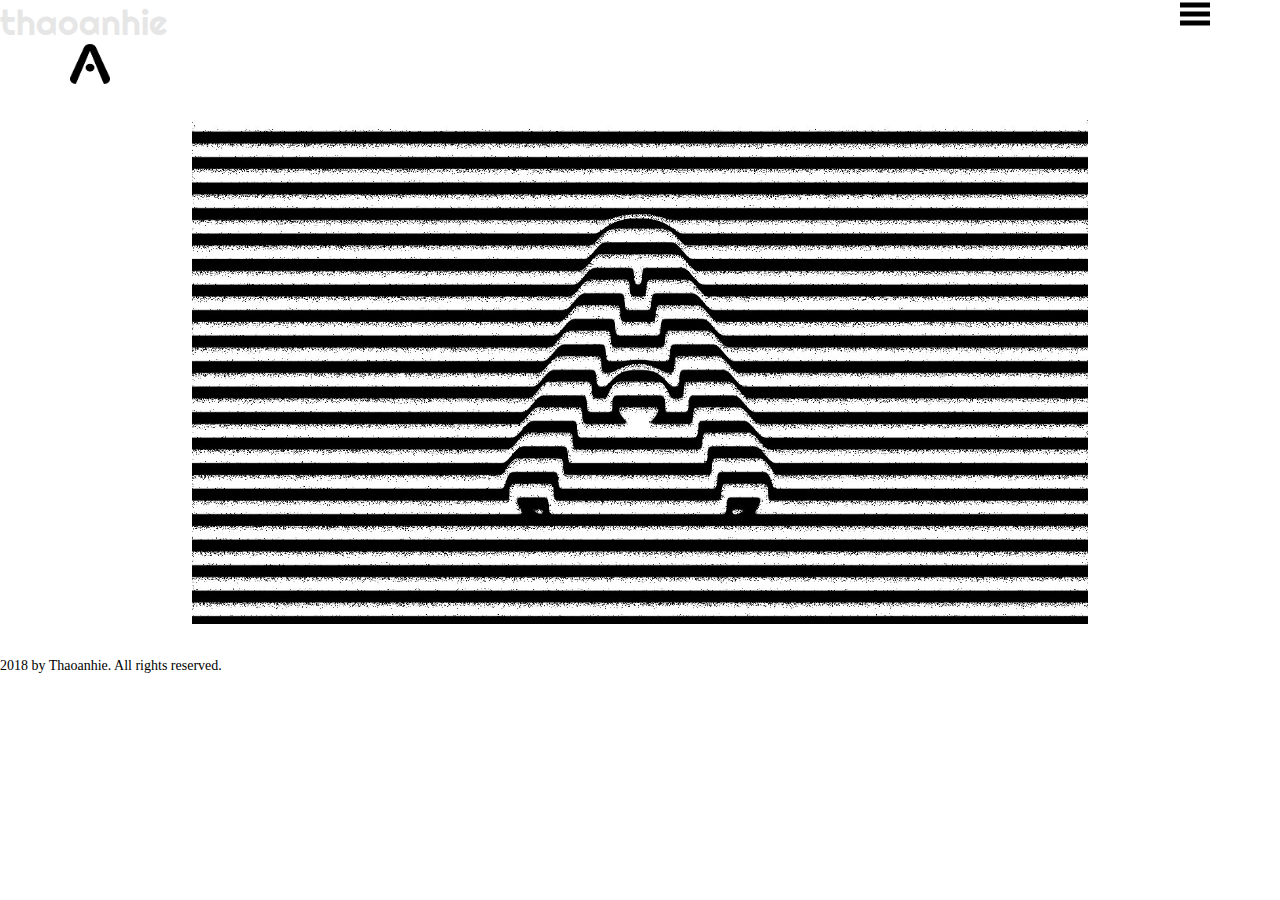
<file: index.html>
<!DOCTYPE html>
<html>
<head>
	<meta charset="utf-8">
    <meta name="viewport" content="width=device-width, initial-scale=1, shrink-to-fit=no">
    
	<title>thaoanhie</title>
	<link rel="stylesheet" href="https://stackpath.bootstrapcdn.com/bootstrap/4.1.3/css/bootstrap.min.css" integrity="sha384-MCw98/SFnGE8fJT3GXwEOngsV7Zt27NXFoaoApmYm81iuXoPkFOJwJ8ERdknLPMO" crossorigin="anonymous">
	<link href="https://fonts.googleapis.com/css?family=Righteous" rel="stylesheet" type="text/css" href="style.css">
	<link href="https://fonts.googleapis.com/css?family=Teko" rel="stylesheet">
	<link rel="stylesheet" href="https://use.fontawesome.com/releases/v5.2.0/css/all.css" integrity="sha384-hWVjflwFxL6sNzntih27bfxkr27PmbbK/iSvJ+a4+0owXq79v+lsFkW54bOGbiDQ" crossorigin="anonymous">
	<link rel='icon' href='logo3.png' type='image/x-icon'>
	
	<link rel="stylesheet" type="text/css" href="style.css">

</head>
<body>
	
	

	<nav class="navbar">
		
		<span class="open-slide">
			<a href="#" onclick="openSlideMenu()">
				<svg width="30" height="30">
					<path d="M0,5 30,5" stroke="#000" stroke-width="5"/>
					<path d="M0,14 30,14" stroke="#000" stroke-width="5"/>
					<path d="M0,23 30,23" stroke="#000" stroke-width="5"/>
				</svg>
			</a>
		</span>

		<div class="name">
			<span class="navbar-text">
				<a href="index.html">
			    thaoanhie
				</a>
			</span>
		</div>

		<a class="navbar-brand pos" href="index.html">
		    <img src="logo.png" width="40" height="40" alt="logo">
		</a>
					
	</nav>
	

	<div id="side-menu" class="side-nav">
		
			<a href="#" class="btn-close" onclick="closeSlideMenu()">&times;</a>
			
			<div class="category">
				<a href="work.html">Work</a>
				<a href="about.html">About</a>
				<a href="contact.html">Contact</a>
			</div>			
	</div>

	<div class="background">
		<img class="top img-gif" src="b.jpg">	
		<div class="image-container">		
			<img class="bottom " src="d.jpg">
		</div>
	</div>

	<script>
		function openSlideMenu(){
			document.getElementById('side-menu').style.width="100%";
		}
		
		function closeSlideMenu(){
			document.getElementById('side-menu').style.width="0px";
		}
	</script>

	
	<footer class="py-4 my-md-5 pt-md-5">
		<div class="container">
			<div class="row">
				<div class="text-center col-12 col-md-12 col-lg-12 col-xl-12">
					<p id="copy"><i class="far fa-copyright"></i> 2018 by Thaoanhie. All rights reserved.</p>
					<div class="link">
						<a href="https://www.facebook.com/thaoanhie"><i class="fab fa-facebook fa-2x "></i></a>
						<a href="https://www.instagram.com/thaoanhie"><i class="fab fa-instagram fa-2x"></i></a>
						<a href="https://twitter.com/thaoanhie"><i class="fab fa-twitter fa-2x"></i></a>
					</div>
				</div>
				
			</div>
		</div>

	</footer>



	<script src="https://code.jquery.com/jquery-3.3.1.slim.min.js" integrity="sha384-q8i/X+965DzO0rT7abK41JStQIAqVgRVzpbzo5smXKp4YfRvH+8abtTE1Pi6jizo" crossorigin="anonymous"></script>
	<script src="https://cdnjs.cloudflare.com/ajax/libs/popper.js/1.14.3/umd/popper.min.js" integrity="sha384-ZMP7rVo3mIykV+2+9J3UJ46jBk0WLaUAdn689aCwoqbBJiSnjAK/l8WvCWPIPm49" crossorigin="anonymous"></script>
	<script src="https://stackpath.bootstrapcdn.com/bootstrap/4.1.3/js/bootstrap.min.js" integrity="sha384-ChfqqxuZUCnJSK3+MXmPNIyE6ZbWh2IMqE241rYiqJxyMiZ6OW/JmZQ5stwEULTy" crossorigin="anonymous"></script>

	
</body>
</html>
</file>
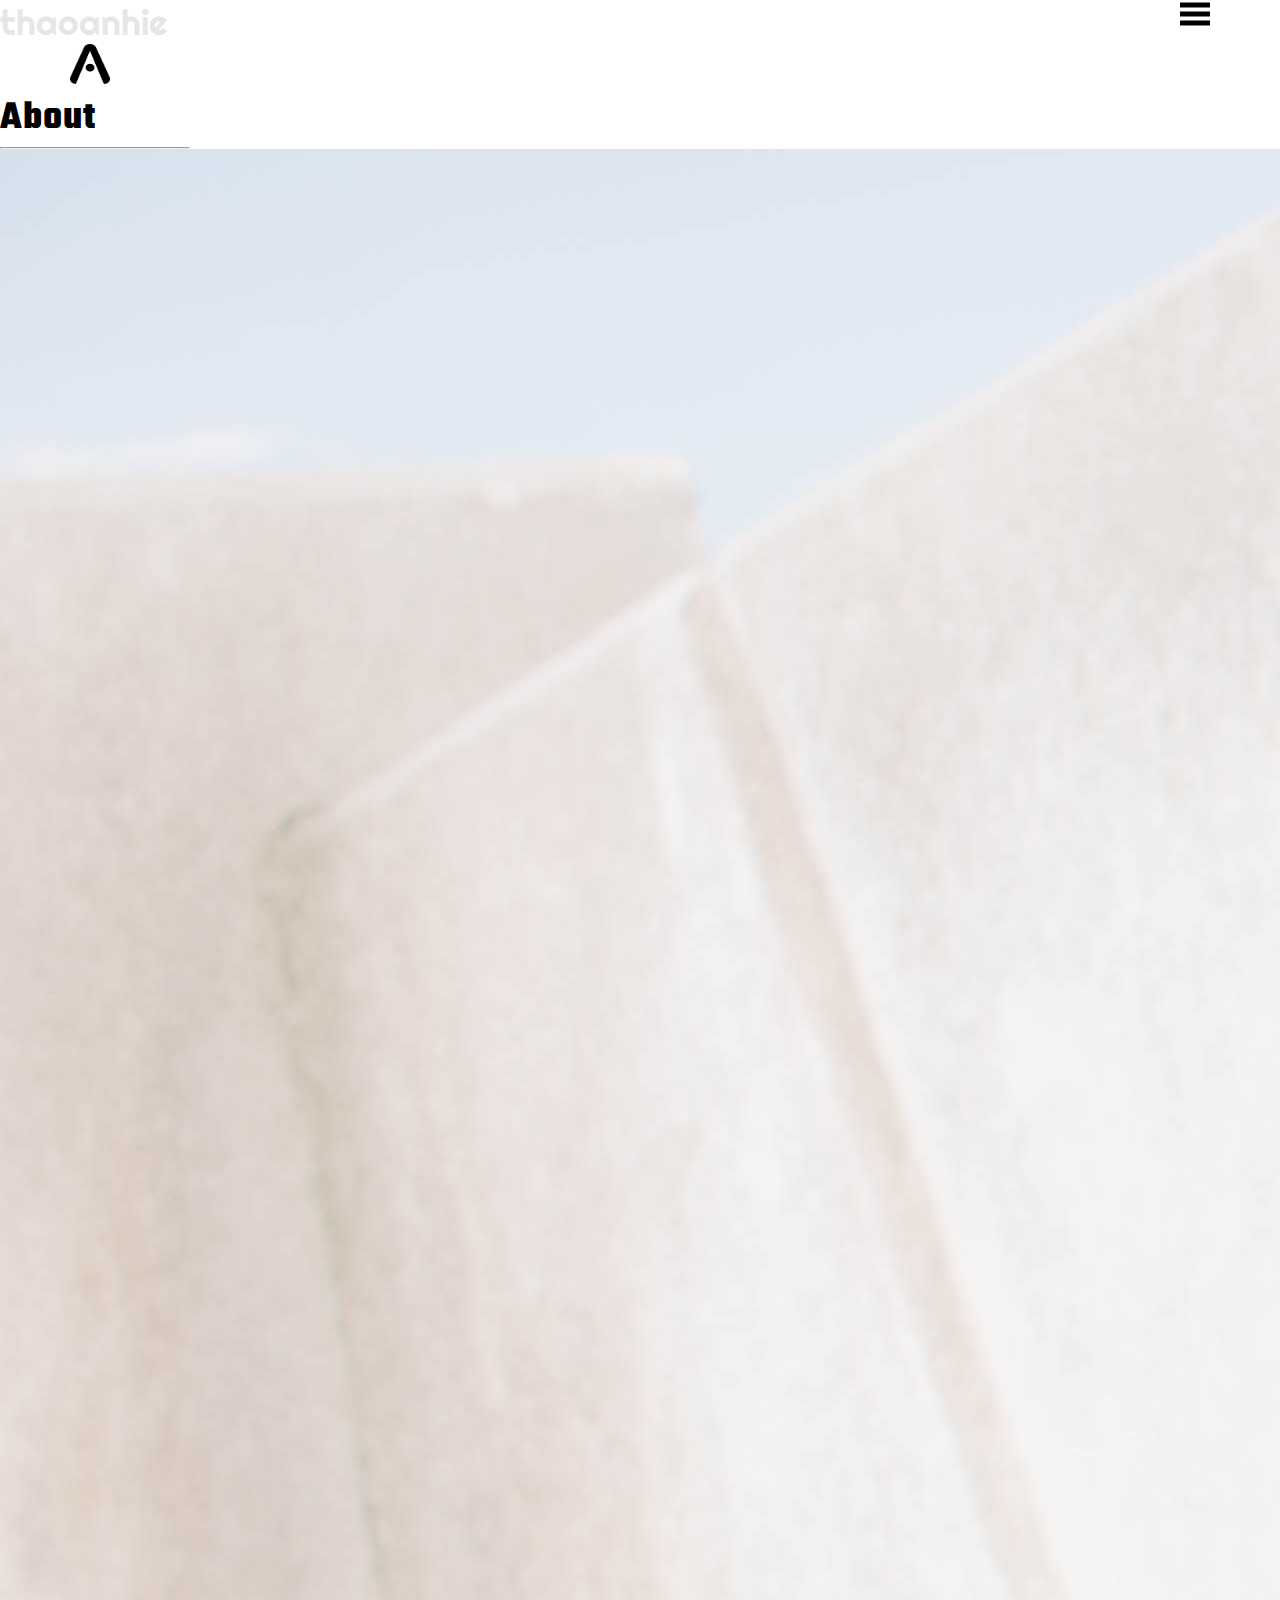
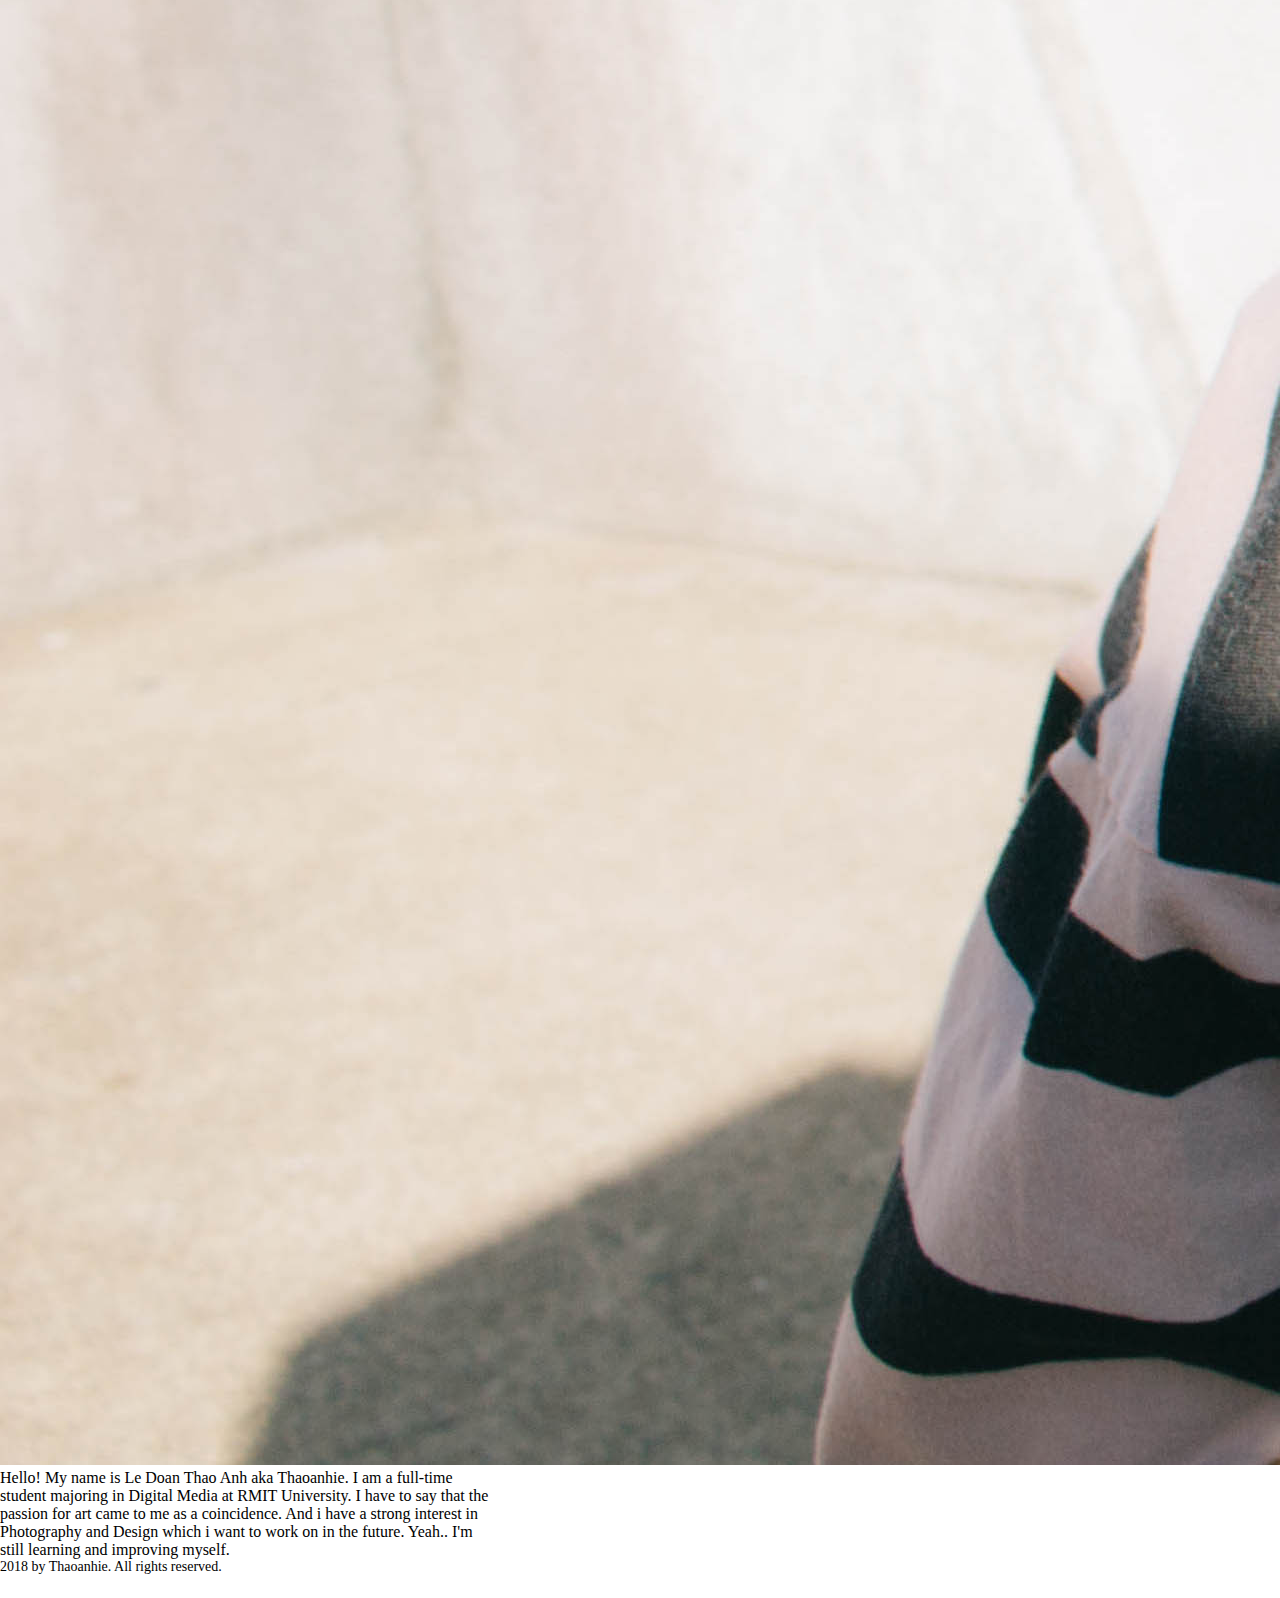
<file: about.html>
<!DOCTYPE html>
<html>
<head>
	<meta charset="utf-8">
    <meta name="viewport" content="width=device-width, initial-scale=1, shrink-to-fit=no">
	<title>About: thaoanhie</title>
	<link rel="stylesheet" href="https://stackpath.bootstrapcdn.com/bootstrap/4.1.3/css/bootstrap.min.css" integrity="sha384-MCw98/SFnGE8fJT3GXwEOngsV7Zt27NXFoaoApmYm81iuXoPkFOJwJ8ERdknLPMO" crossorigin="anonymous">
	<link rel="stylesheet" href="https://use.fontawesome.com/releases/v5.2.0/css/all.css" integrity="sha384-hWVjflwFxL6sNzntih27bfxkr27PmbbK/iSvJ+a4+0owXq79v+lsFkW54bOGbiDQ" crossorigin="anonymous">
	<link href="https://fonts.googleapis.com/css?family=Righteous" rel="stylesheet" type="text/css" href="about.css">
	<link href="https://fonts.googleapis.com/css?family=Teko" rel="stylesheet">
	<link rel='icon' href='logo3.png' type='image/x-icon'/ >
	<link rel="stylesheet" type="text/css" href="about.css">
	
	
</head>
<body>
	
	<nav class="navbar">
		<span class="open-slide">
			<a href="#" onclick="openSlideMenu()">
				<svg width="30" height="30">
					<path d="M0,5 30,5" stroke="#000" stroke-width="5"/>
					<path d="M0,14 30,14" stroke="#000" stroke-width="5"/>
					<path d="M0,23 30,23" stroke="#000" stroke-width="5"/>
				</svg>
			</a>
		</span>

		<div class="name">
				
				<span class="navbar-text">
					<a href="index.html">
				    thaoanhie
					</a>
				</span>
		</div>

		<a class="navbar-brand pos" href="index.html">
			    <img src="logo.png" width="40" height="40" alt="logo">
		</a>
		
	</nav>

	<div id="side-menu" class="side-nav">
		<a href="#" class="btn-close" onclick="closeSlideMenu()">&times;</a>
		<div class="category">
			<a href="work.html">Work</a>
			<a href="about.html">About</a>
			<a href="contact.html">Contact</a>
		</div>

	</div>

	<script>
		function openSlideMenu(){
			document.getElementById('side-menu').style.width="100%";
		}
		
		function closeSlideMenu(){
			document.getElementById('side-menu').style.width="0px";
		}
	</script>

	<header class="text-center mx-auto py-5">
		<h1 id="font">About</h1>
		<hr>
	</header>

	<div class="about mx-auto">
		<img src="about.jpg" alt="profile picture" class="img-fluid">
	</div>

	<section class="text-center mx-auto pt-5">
		
		<p>Hello! My name is Le Doan Thao Anh aka Thaoanhie. I am a full-time student majoring in Digital Media at RMIT University. I have to say that the passion for art came to me as a coincidence. And i have a strong interest in Photography and Design which i want to work on in the future. Yeah.. I'm still learning and improving myself.</p>
	</section>

	<footer class="py-4 my-md-5 pt-md-5">
		<div class="container">
			<div class="row">
				<div class="text-center col-12 col-md-12 col-lg-12 col-xl-12">
					<p id="copy"><i class="far fa-copyright"></i> 2018 by Thaoanhie. All rights reserved.</p>
					<div class="link">
						<a href="https://www.facebook.com/thaoanhie"><i class="fab fa-facebook fa-2x "></i></a>
						<a href="https://www.instagram.com/thaoanhie"><i class="fab fa-instagram fa-2x"></i></a>
						<a href="https://twitter.com/thaoanhie"><i class="fab fa-twitter fa-2x"></i></a>
					</div>
				</div>
				
			</div>
		</div>

	</footer>

	<script src="https://code.jquery.com/jquery-3.3.1.slim.min.js" integrity="sha384-q8i/X+965DzO0rT7abK41JStQIAqVgRVzpbzo5smXKp4YfRvH+8abtTE1Pi6jizo" crossorigin="anonymous"></script>
	<script src="https://cdnjs.cloudflare.com/ajax/libs/popper.js/1.14.3/umd/popper.min.js" integrity="sha384-ZMP7rVo3mIykV+2+9J3UJ46jBk0WLaUAdn689aCwoqbBJiSnjAK/l8WvCWPIPm49" crossorigin="anonymous"></script>
	<script src="https://stackpath.bootstrapcdn.com/bootstrap/4.1.3/js/bootstrap.min.js" integrity="sha384-ChfqqxuZUCnJSK3+MXmPNIyE6ZbWh2IMqE241rYiqJxyMiZ6OW/JmZQ5stwEULTy" crossorigin="anonymous"></script>

</body>
</html>
</file>
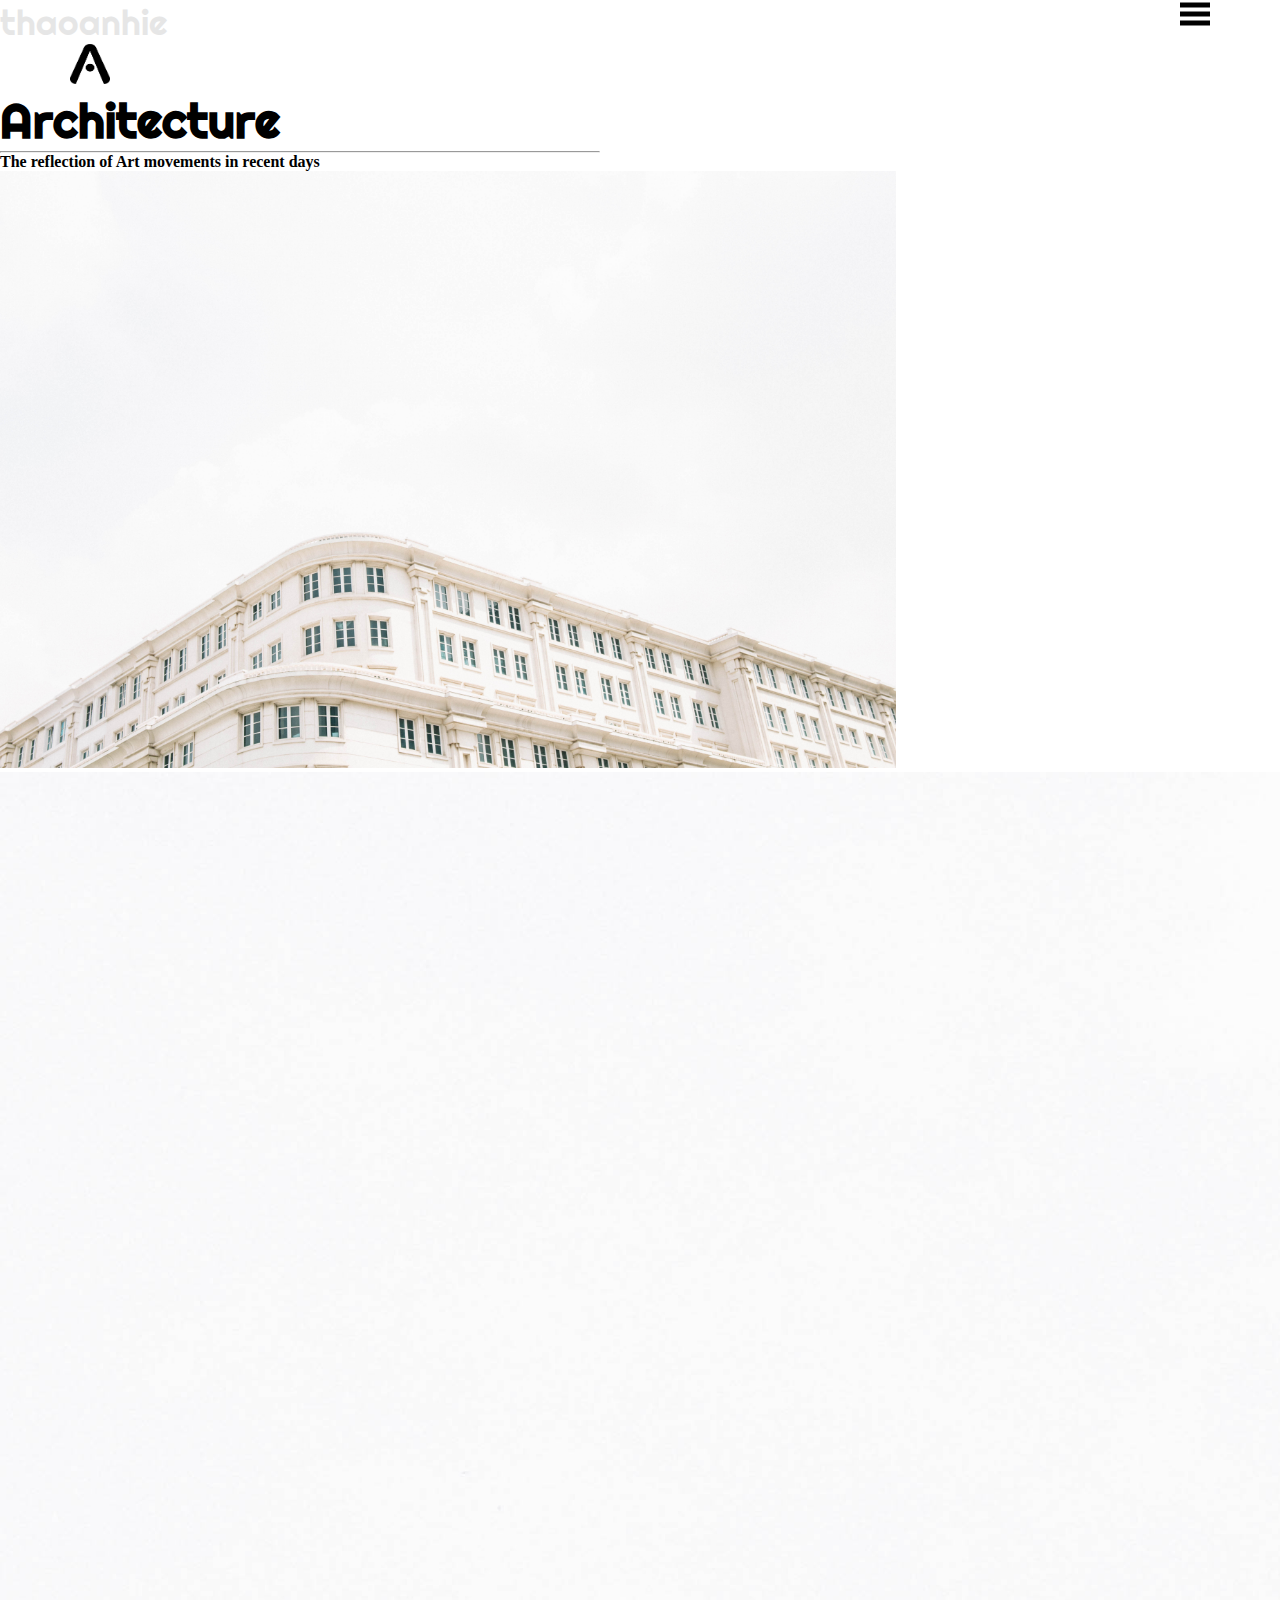
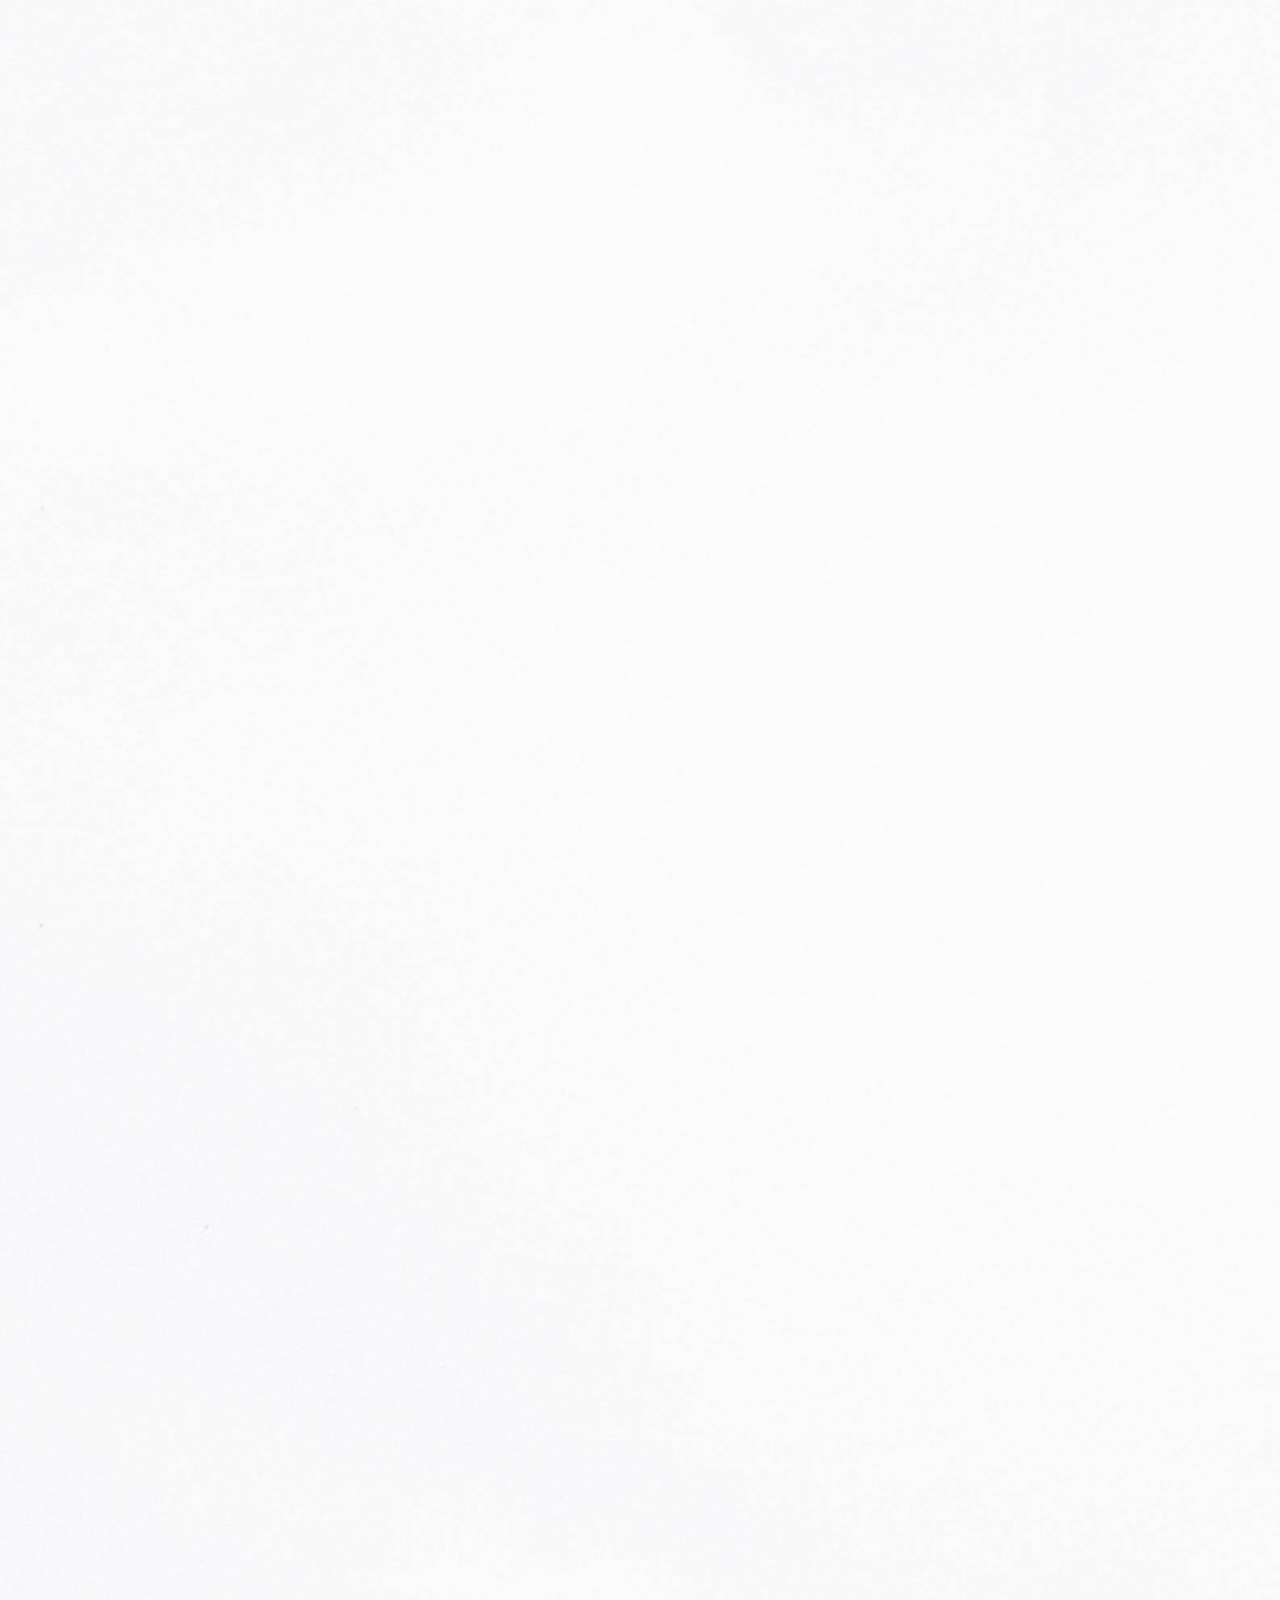
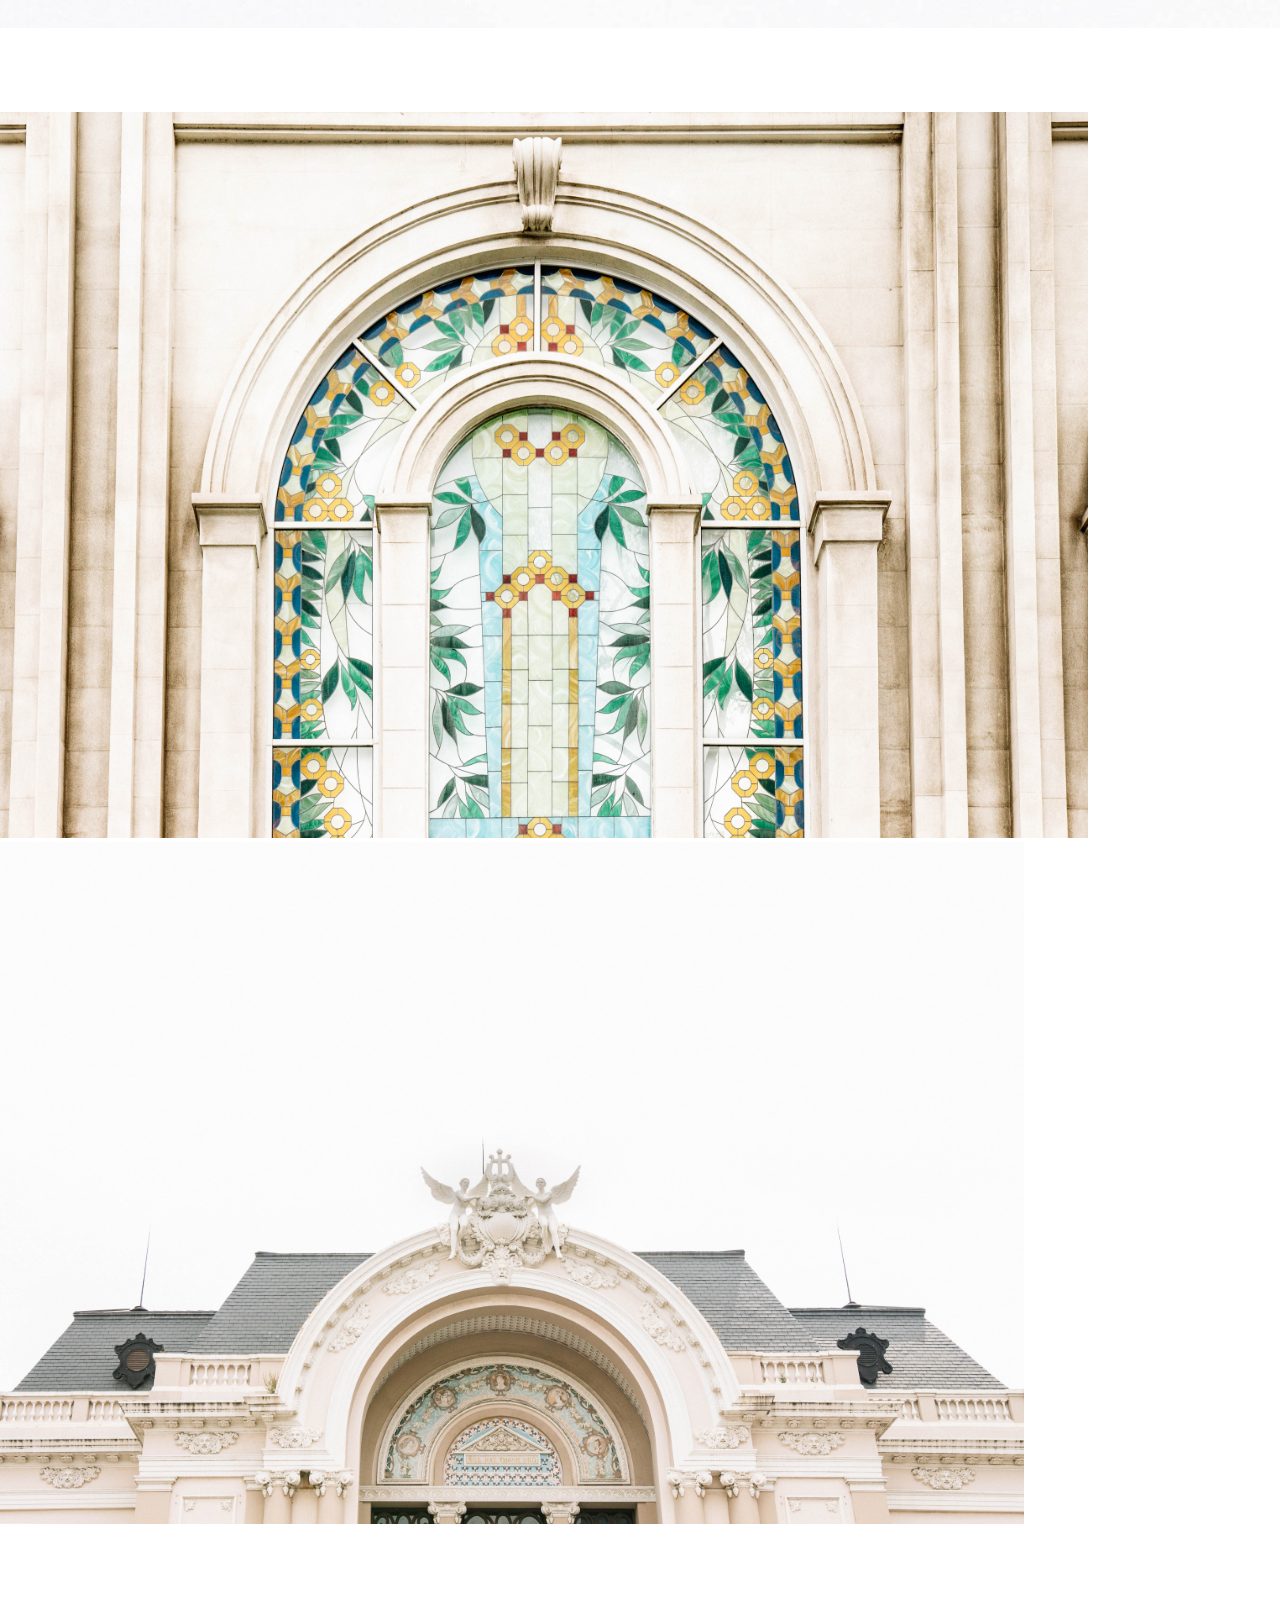
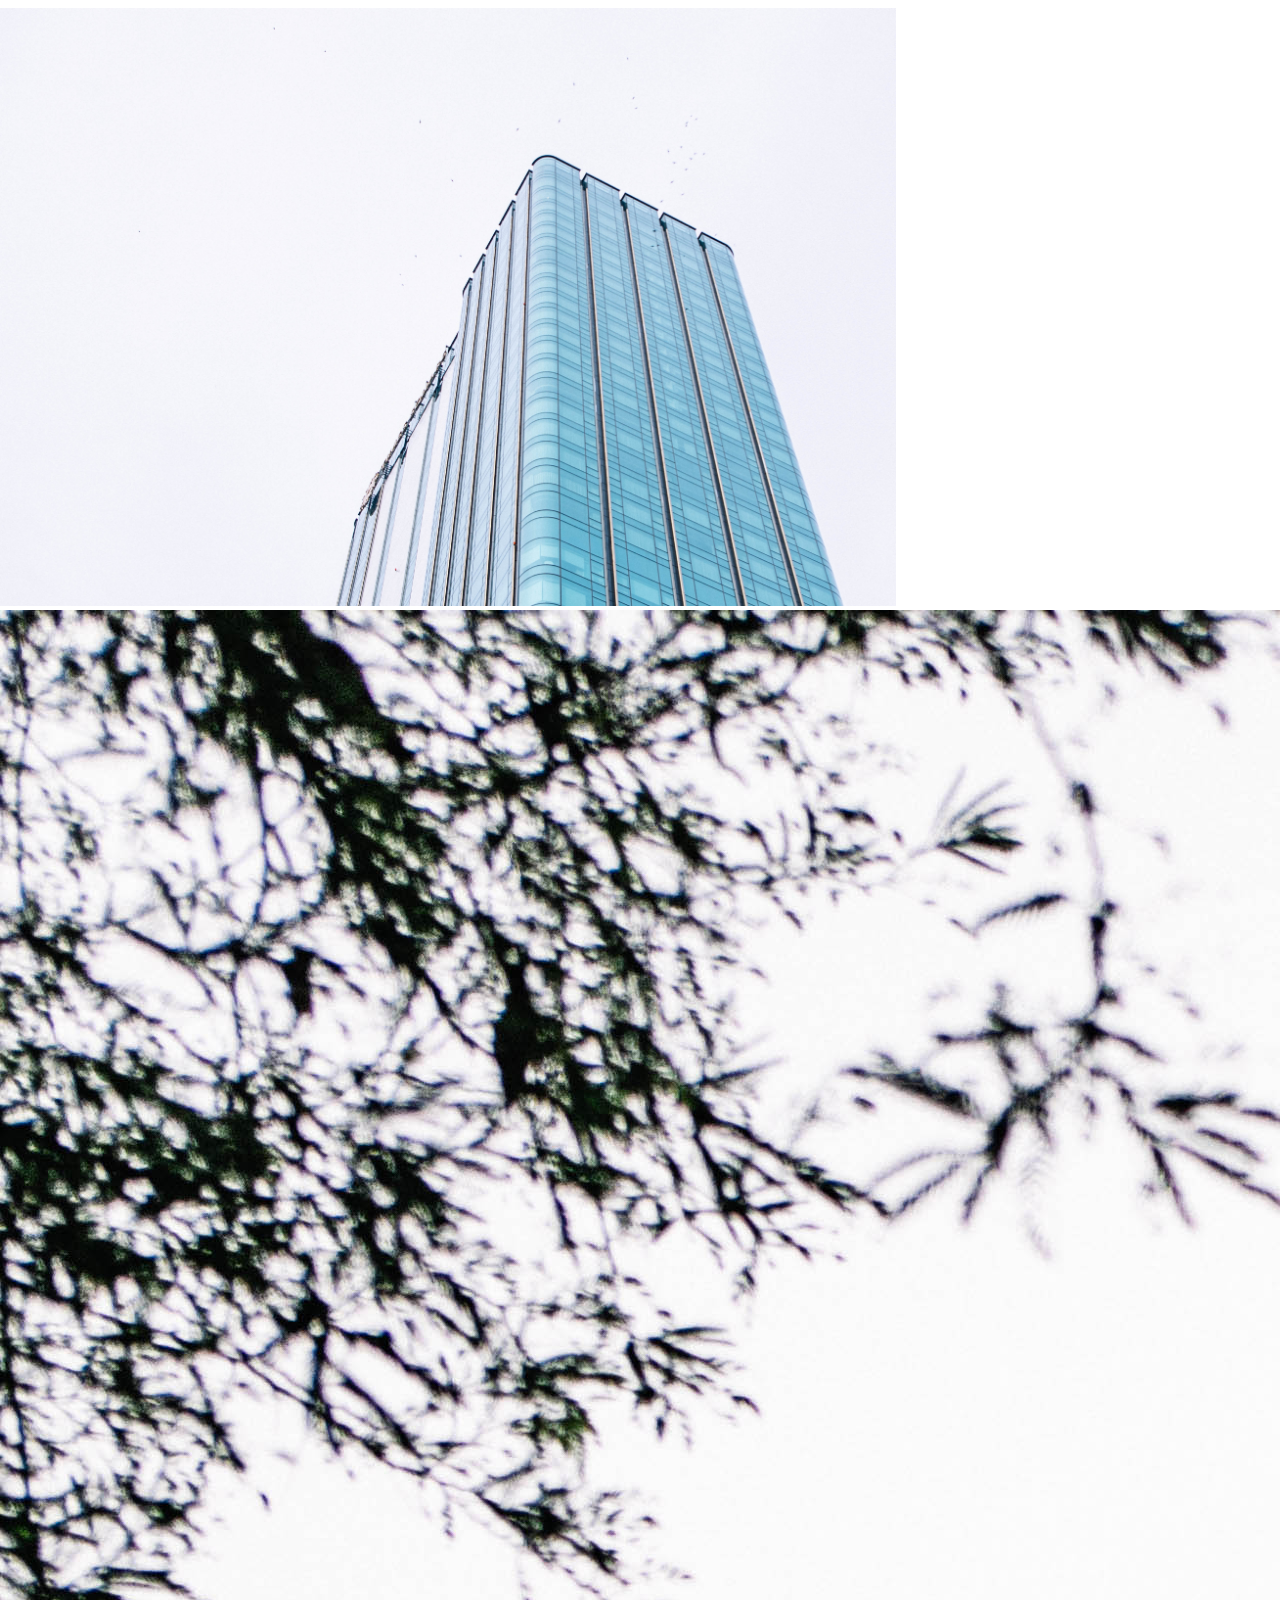
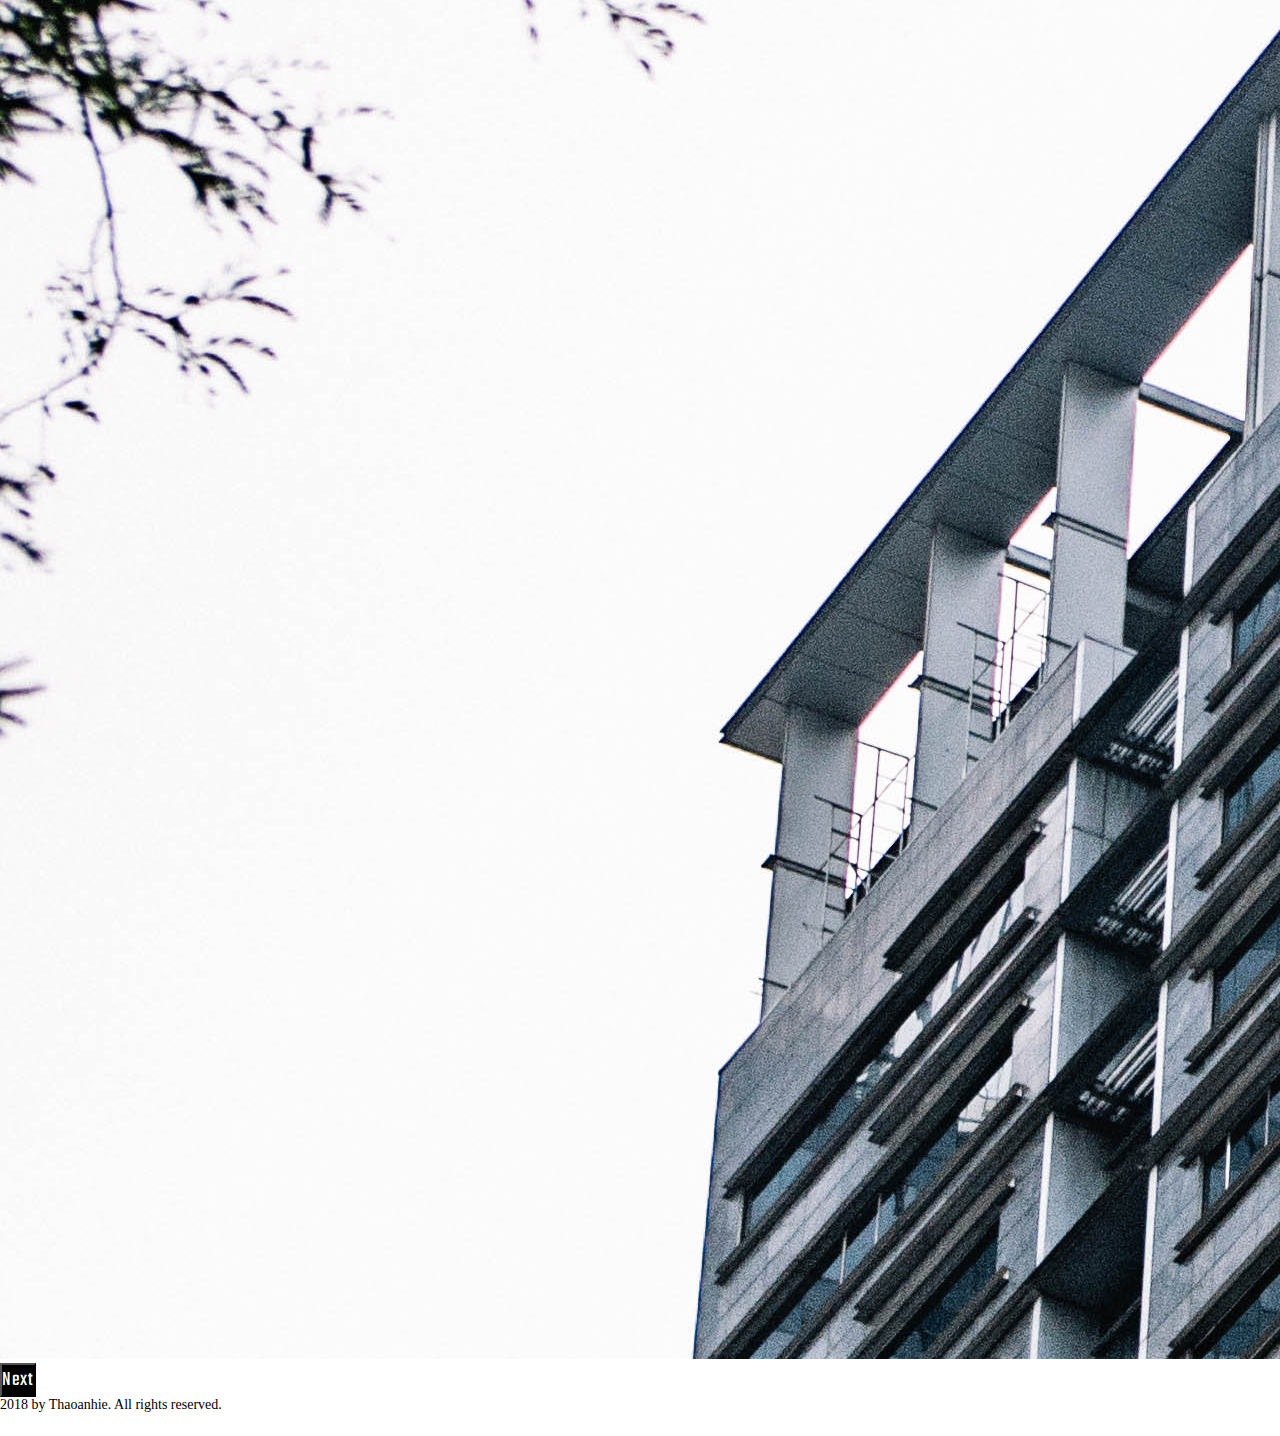
<file: architecture.html>
<!DOCTYPE html>
<html>
<head>
	<meta charset="utf-8">
    <meta name="viewport" content="width=device-width, initial-scale=1, shrink-to-fit=no">
	<title>Work: Architecture</title>
	<link rel="stylesheet" href="https://stackpath.bootstrapcdn.com/bootstrap/4.1.3/css/bootstrap.min.css" integrity="sha384-MCw98/SFnGE8fJT3GXwEOngsV7Zt27NXFoaoApmYm81iuXoPkFOJwJ8ERdknLPMO" crossorigin="anonymous">
	<link href="https://fonts.googleapis.com/css?family=Righteous" rel="stylesheet" type="text/css" href="architecture.css">
	<link rel="stylesheet" href="https://use.fontawesome.com/releases/v5.2.0/css/all.css" integrity="sha384-hWVjflwFxL6sNzntih27bfxkr27PmbbK/iSvJ+a4+0owXq79v+lsFkW54bOGbiDQ" crossorigin="anonymous">
	<link href="https://fonts.googleapis.com/css?family=Teko" rel="stylesheet">
	<link rel='icon' href='logo3.png' type='image/x-icon'/ >
	<link rel="stylesheet" type="text/css" href="architecture.css">


</head>
<body>

	<nav class="navbar ">
		<span class="open-slide">
			<a href="#" onclick="openSlideMenu()">
				<svg width="30" height="30">
					<path d="M0,5 30,5" stroke="#000" stroke-width="5"/>
					<path d="M0,14 30,14" stroke="#000" stroke-width="5"/>
					<path d="M0,23 30,23" stroke="#000" stroke-width="5"/>
				</svg>
			</a>
		</span>
	

		<div class="name">
				
				<span class="navbar-text">
					<a href="index.html">
				    thaoanhie
					</a>
				</span>
		</div>

		<a class="navbar-brand pos" href="index.html">
			    <img src="logo.png" width="40" height="40" alt="logo">
		</a>

	</nav>

	<div id="side-menu" class="side-nav">
		<a href="#" class="btn-close" onclick="closeSlideMenu()">&times;</a>
		
		<div class="category">
			<a href="work.html">Work</a>
			<a href="about.html">About</a>
			<a href="contact.html">Contact</a>
		</div>

	</div>

	<script>
		function openSlideMenu(){
			document.getElementById('side-menu').style.width="100%";
		}
		
		function closeSlideMenu(){
			document.getElementById('side-menu').style.width="0px";
		}
	</script>

	<header class="text-center mx-auto py-5">
		<h1 id="font">Architecture</p>
		<hr>
		<h4 class="text-muted"> The reflection of Art movements in recent days</h4>

	</header>

	<section class="mx-auto py-5">
		<div class="row no-gutters">
		  <div class="col-12 col-sm-12 col-md-6 col-lg-6 col-xl-6 pl-5">
		  	<img class="pt-5" src="two.jpg" class="img-fluid" width="70%">
		  </div>
		  <div class="col-12 col-sm-12 col-md-6 col-lg-6 col-xl-6 pr-5">
		  	<img src="hotel.jpg" class="img-fluid" width="4184px" height="2456px">
		  </div>
		</div>

		<div class="row no-gutters margin">
		  <div class="col-12 col-sm-12 col-md-6 col-lg-6 col-xl-6 pl-5">
		  	<img src="three.jpg" class="img-fluid" width="85%">
		  </div>
		  <div class="text-center col-12 col-sm-12 col-md-6 col-lg-6 col-xl-6 pr-5 pt-5">
		  	<img src="four.jpg" class="img-fluid" width="80%">
		  </div>
		 </div>

		 <div class="row no-gutters margin pb-5">
		  <div class="col-12 col-sm-12 col-md-6 col-lg-6 col-xl-6 pl-5">
		  	<img class="pt-5" src="six.jpg" class="img-fluid" width="70%">
		  </div>
		  <div class="text-center col-12 col-sm-12 col-md-6 col-lg-6 col-xl-6 pt-5 pr-5">
		  	<img src="seven.jpg" class="img-fluid">
		  </div>
		 </div>
		 
		<div class="row justify-content-around pt-5">
		    <div class="col-2 col-sm-2 col-md-2 col-lg-2 col-xl-2 deco">
		      
		    </div>
		    <div class="col-2 col-sm-2 col-md-2 col-lg-2 col-xl-2 deco">
		      <a href="brochure.html"><button type="button" class="btn btn-fix btn-block btn-sm">Next</button></a>
		    </div>
		</div>
	</section>

	<footer class="py-4 my-md-5 pt-md-5">
		<div class="container">
			<div class="row">
				<div class="text-center col-12 col-md-12 col-lg-12 col-xl-12">
					<p id="copy"><i class="far fa-copyright"></i> 2018 by Thaoanhie. All rights reserved.</p>
					<div class="link">
						<a href="https://www.facebook.com/thaoanhie"><i class="fab fa-facebook fa-2x "></i></a>
						<a href="https://www.instagram.com/thaoanhie"><i class="fab fa-instagram fa-2x"></i></a>
						<a href="https://twitter.com/thaoanhie"><i class="fab fa-twitter fa-2x"></i></a>
					</div>
				</div>
				
			</div>
		</div>

	</footer>

	<script src="https://code.jquery.com/jquery-3.3.1.slim.min.js" integrity="sha384-q8i/X+965DzO0rT7abK41JStQIAqVgRVzpbzo5smXKp4YfRvH+8abtTE1Pi6jizo" crossorigin="anonymous"></script>
	<script src="https://cdnjs.cloudflare.com/ajax/libs/popper.js/1.14.3/umd/popper.min.js" integrity="sha384-ZMP7rVo3mIykV+2+9J3UJ46jBk0WLaUAdn689aCwoqbBJiSnjAK/l8WvCWPIPm49" crossorigin="anonymous"></script>
	<script src="https://stackpath.bootstrapcdn.com/bootstrap/4.1.3/js/bootstrap.min.js" integrity="sha384-ChfqqxuZUCnJSK3+MXmPNIyE6ZbWh2IMqE241rYiqJxyMiZ6OW/JmZQ5stwEULTy" crossorigin="anonymous"></script>

</body>
</html>
</file>
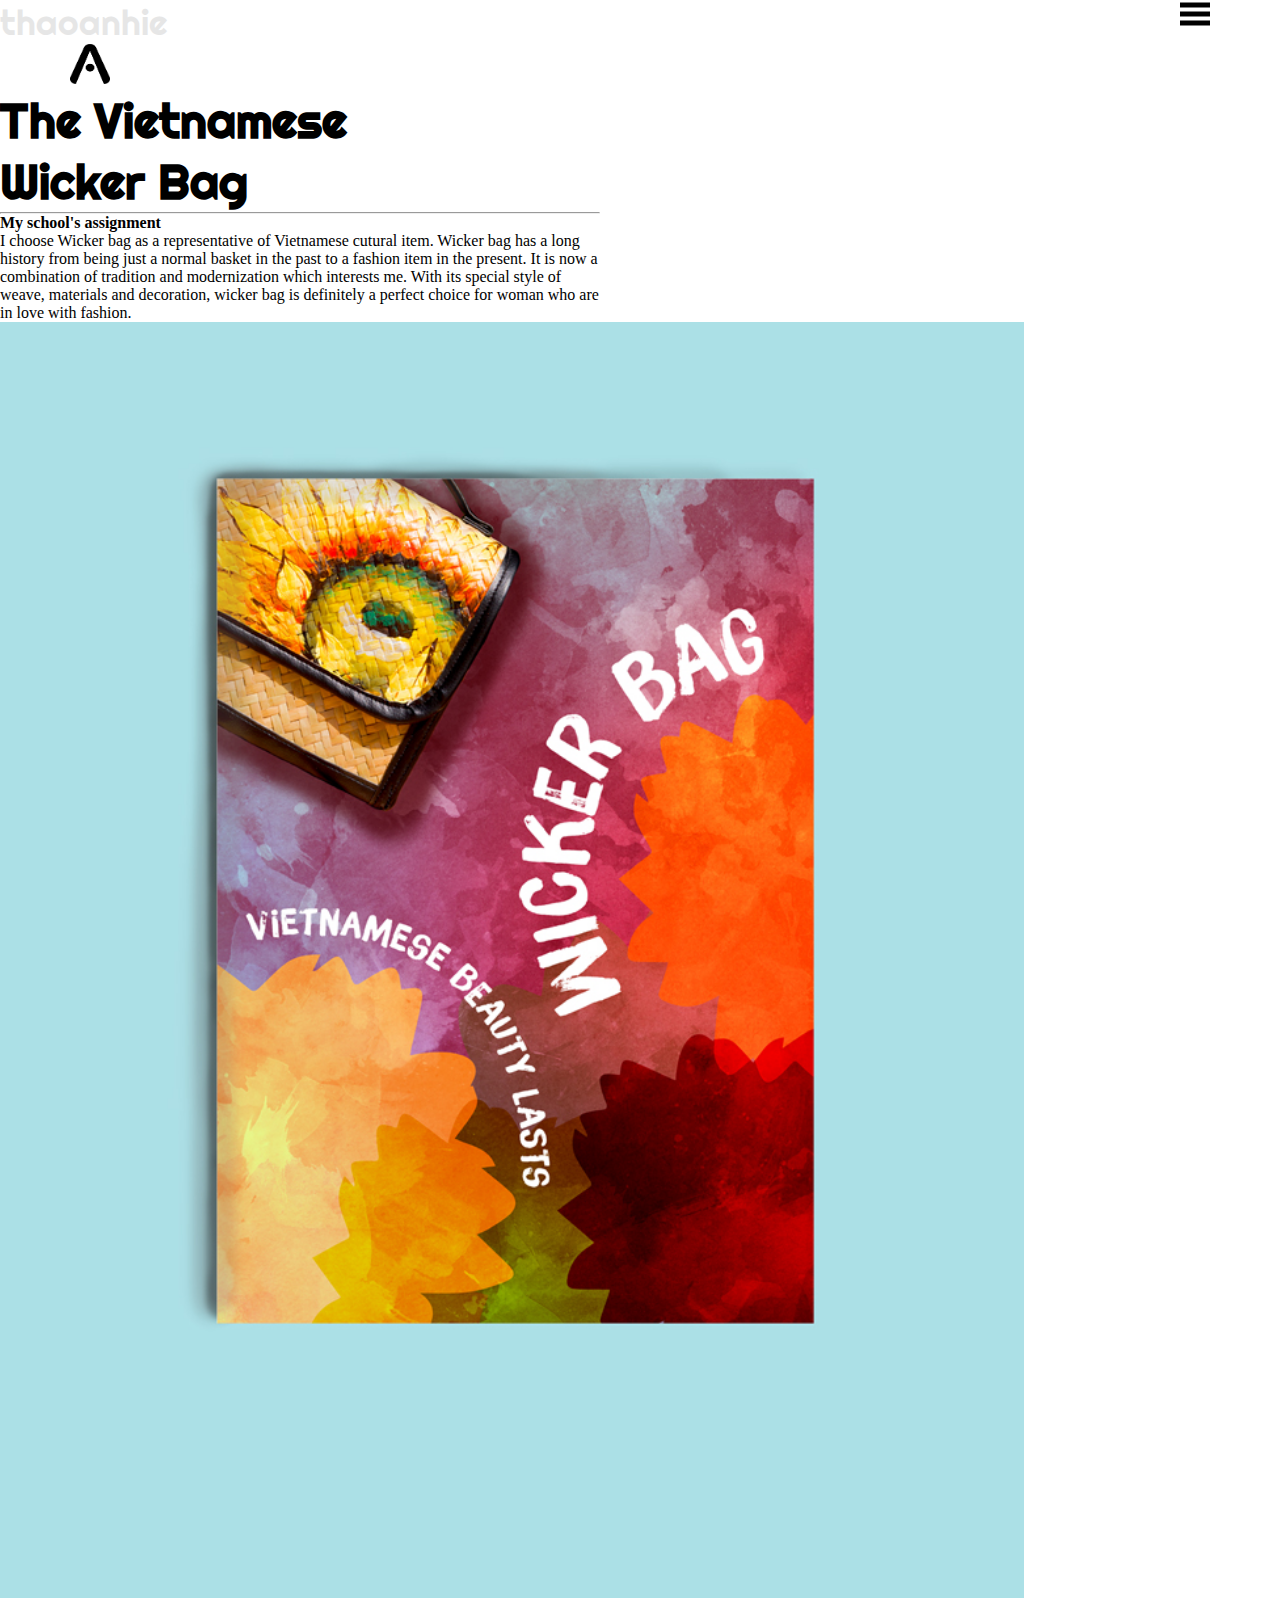
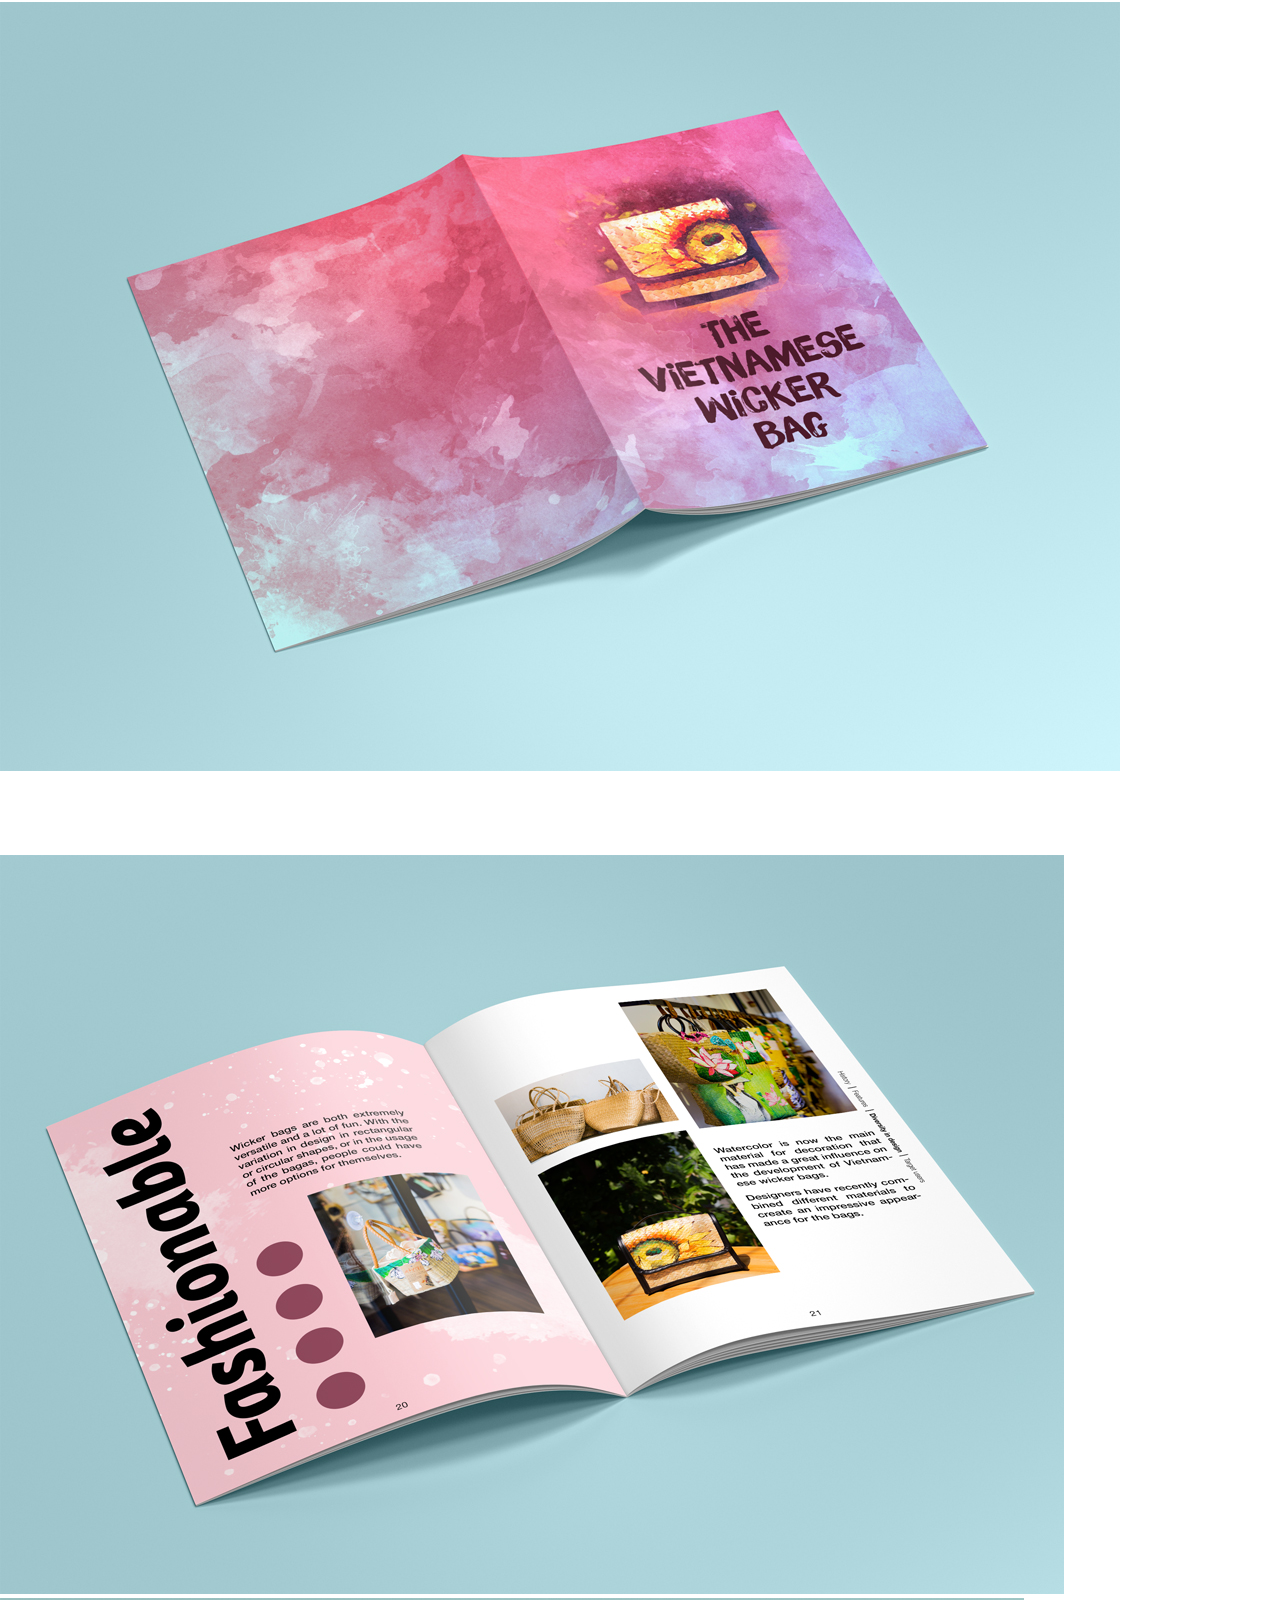
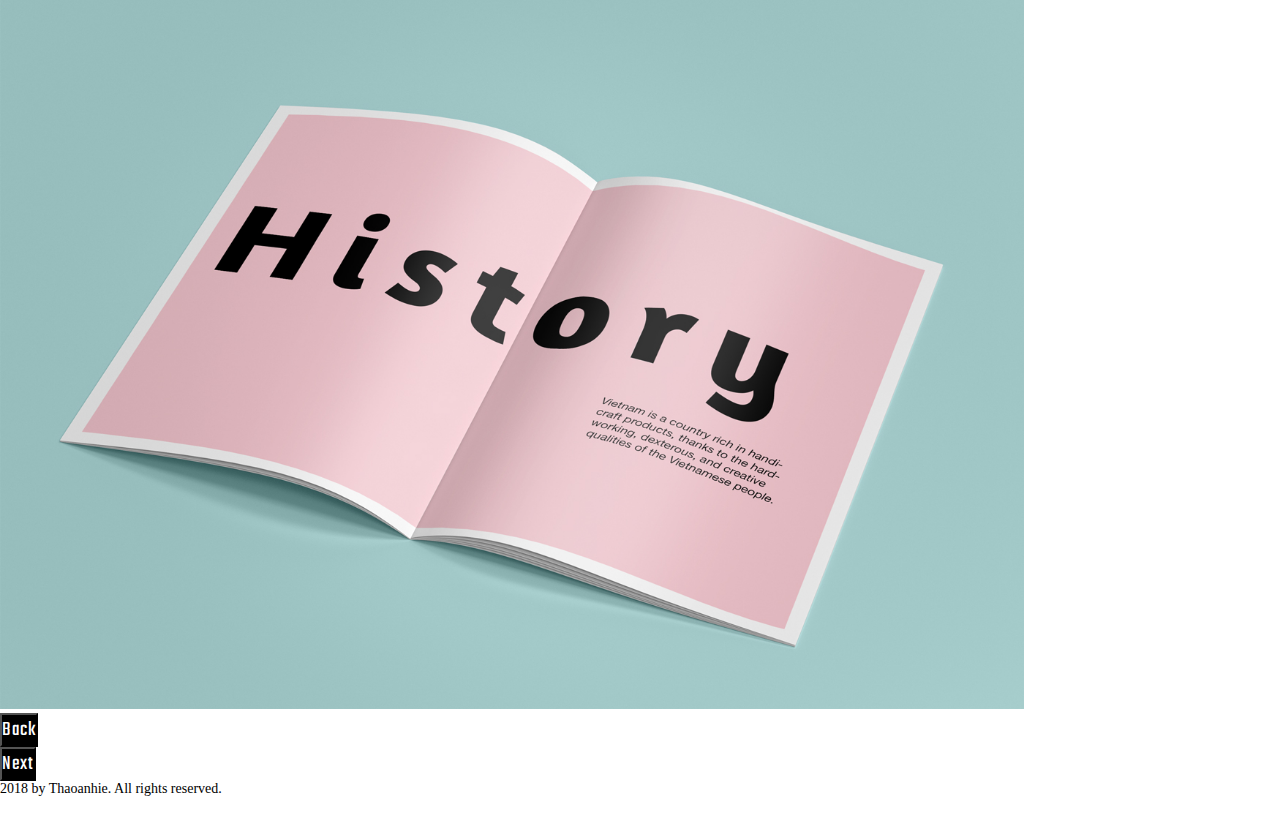
<file: brochure.html>
<!DOCTYPE html>
<html>
<head>
	<meta charset="utf-8">
    <meta name="viewport" content="width=device-width, initial-scale=1, shrink-to-fit=no">
	<title>Work: Brochure design</title>
	<link rel="stylesheet" href="https://stackpath.bootstrapcdn.com/bootstrap/4.1.3/css/bootstrap.min.css" integrity="sha384-MCw98/SFnGE8fJT3GXwEOngsV7Zt27NXFoaoApmYm81iuXoPkFOJwJ8ERdknLPMO" crossorigin="anonymous">
	<link href="https://fonts.googleapis.com/css?family=Righteous" rel="stylesheet" type="text/css" href="brochure.css">
	<link rel="stylesheet" href="https://use.fontawesome.com/releases/v5.2.0/css/all.css" integrity="sha384-hWVjflwFxL6sNzntih27bfxkr27PmbbK/iSvJ+a4+0owXq79v+lsFkW54bOGbiDQ" crossorigin="anonymous">
	<link href="https://fonts.googleapis.com/css?family=Teko" rel="stylesheet">
	<link rel='icon' href='logo3.png' type='image/x-icon'/ >
	<link rel="stylesheet" type="text/css" href="brochure.css">

</head>
<body>

	<nav class="navbar ">
		<span class="open-slide">
			<a href="#" onclick="openSlideMenu()">
				<svg width="30" height="30">
					<path d="M0,5 30,5" stroke="#000" stroke-width="5"/>
					<path d="M0,14 30,14" stroke="#000" stroke-width="5"/>
					<path d="M0,23 30,23" stroke="#000" stroke-width="5"/>
				</svg>
			</a>
		</span>
	

		<div class="name">
				
				<span class="navbar-text">
					<a href="index.html">
				    thaoanhie
					</a>
				</span>
		</div>

		<a class="navbar-brand pos" href="index.html">
			    <img src="logo.png" width="40" height="40" alt="logo">
		</a>

	</nav>

	<div id="side-menu" class="side-nav">
		<a href="#" class="btn-close" onclick="closeSlideMenu()">&times;</a>
		
		<div class="category">
			<a href="work.html">Work</a>
			<a href="about.html">About</a>
			<a href="contact.html">Contact</a>
		</div>

	</div>

	<script>
		function openSlideMenu(){
			document.getElementById('side-menu').style.width="100%";
		}
		
		function closeSlideMenu(){
			document.getElementById('side-menu').style.width="0px";
		}
	</script>

	<header class="text-center mx-auto py-5">
		<h1 id="font">The Vietnamese <br>Wicker Bag</p>
		<hr>
		<h4 class="text-muted">My school's assignment</h4>
		<p>I choose Wicker bag as a representative of Vietnamese cutural item. Wicker bag has a long history from being just a normal basket in the past to a fashion item in the present. It is now a combination of tradition and modernization which interests me. With its special style of weave, materials and decoration, wicker bag is definitely a perfect choice for woman who are in love with fashion.</p>

	</header>

	<section class="mx-auto py-5">
		<div class="row no-gutters">
		  <div class="col-12 col-sm-12 col-md-6 col-lg-6 col-xl-6 pl-5">
		  	<img src="poster.jpg" class="img-fluid" width="80%">
		  </div>
		  <div class="col-12 col-sm-12 col-md-6 col-lg-6 col-xl-6 pr-5 pt-5">
		  	<img src="cover.jpg" class="img-fluid">
		  </div>
		</div>

		<div class="row no-gutters margin pb-5">
		  <div class="col-12 col-sm-12 col-md-6 col-lg-6 col-xl-6 pl-5 pt-5">
		  	<img src="page1.jpg" class="img-fluid">
		  </div>
		  <div class="col-12 col-sm-12 col-md-6 col-lg-6 col-xl-6 pl-5">
		  	<img src="page2.jpg" class="img-fluid" width="80%">
		  </div>
		</div>

		<div class="row justify-content-around pt-5">
		    <div class="col-2 col-sm-2 col-md-2 col-lg-2 col-xl-2 deco">
		      <a href="architecture.html"><button type="button" class="btn btn-fix btn-block btn-sm">Back</button></a>
		    </div>
		    <div class="col-2 col-sm-2 col-md-2 col-lg-2 col-xl-2 deco">
		      <a href="photoshoot.html"><button type="button" class="btn btn-fix btn-block btn-sm">Next</button></a>
		    </div>
		</div>

	</section>

	<footer class="py-4 my-md-5 pt-md-5">
		<div class="container">
			<div class="row">
				<div class="text-center col-12 col-md-12 col-lg-12 col-xl-12">
					<p id="copy"><i class="far fa-copyright"></i> 2018 by Thaoanhie. All rights reserved.</p>
					<div class="link">
						<a href="https://www.facebook.com/thaoanhie"><i class="fab fa-facebook fa-2x "></i></a>
						<a href="https://www.instagram.com/thaoanhie"><i class="fab fa-instagram fa-2x"></i></a>
						<a href="https://twitter.com/thaoanhie"><i class="fab fa-twitter fa-2x"></i></a>
					</div>
				</div>
				
			</div>
		</div>

	</footer>

	<script src="https://code.jquery.com/jquery-3.3.1.slim.min.js" integrity="sha384-q8i/X+965DzO0rT7abK41JStQIAqVgRVzpbzo5smXKp4YfRvH+8abtTE1Pi6jizo" crossorigin="anonymous"></script>
	<script src="https://cdnjs.cloudflare.com/ajax/libs/popper.js/1.14.3/umd/popper.min.js" integrity="sha384-ZMP7rVo3mIykV+2+9J3UJ46jBk0WLaUAdn689aCwoqbBJiSnjAK/l8WvCWPIPm49" crossorigin="anonymous"></script>
	<script src="https://stackpath.bootstrapcdn.com/bootstrap/4.1.3/js/bootstrap.min.js" integrity="sha384-ChfqqxuZUCnJSK3+MXmPNIyE6ZbWh2IMqE241rYiqJxyMiZ6OW/JmZQ5stwEULTy" crossorigin="anonymous"></script>

</body>
</html>
</file>
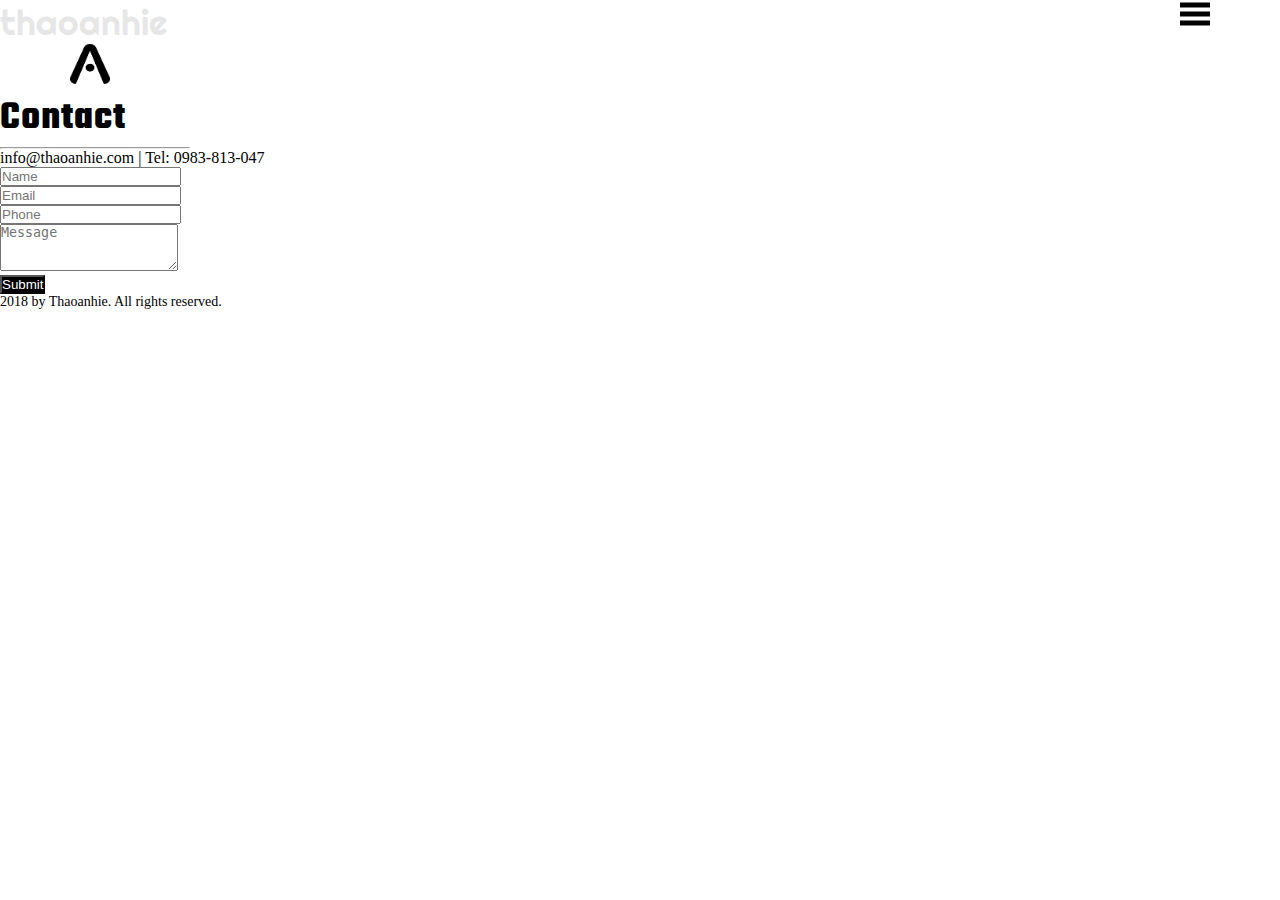
<file: contact.html>
<!DOCTYPE html>
<html>
<head>
	<meta charset="utf-8">
    <meta name="viewport" content="width=device-width, initial-scale=1, shrink-to-fit=no">
	<title>Contact: thaoanhie</title>
	<link rel="stylesheet" href="https://stackpath.bootstrapcdn.com/bootstrap/4.1.3/css/bootstrap.min.css" integrity="sha384-MCw98/SFnGE8fJT3GXwEOngsV7Zt27NXFoaoApmYm81iuXoPkFOJwJ8ERdknLPMO" crossorigin="anonymous">
	<link rel="stylesheet" href="https://use.fontawesome.com/releases/v5.2.0/css/all.css" integrity="sha384-hWVjflwFxL6sNzntih27bfxkr27PmbbK/iSvJ+a4+0owXq79v+lsFkW54bOGbiDQ" crossorigin="anonymous">
	<link href="https://fonts.googleapis.com/css?family=Righteous" rel="stylesheet" type="text/css" href="contact.css">
	<link href="https://fonts.googleapis.com/css?family=Teko" rel="stylesheet">
	<link rel='icon' href='logo3.png' type='image/x-icon'/ >
	<link rel="stylesheet" type="text/css" href="contact.css">


</head>
<body>

	<nav class="navbar">
		<span class="open-slide">
			<a href="#" onclick="openSlideMenu()">
				<svg width="30" height="30">
					<path d="M0,5 30,5" stroke="#000" stroke-width="5"/>
					<path d="M0,14 30,14" stroke="#000" stroke-width="5"/>
					<path d="M0,23 30,23" stroke="#000" stroke-width="5"/>
				</svg>
			</a>
		</span>
	

		<div class="name">
				
				<span class="navbar-text">
					<a href="index.html">
				    thaoanhie
					</a>
				</span>
		</div>

		<a class="navbar-brand pos" href="index.html">
			    <img src="logo.png" width="40" height="40" alt="logo">
		</a>

	</nav>

	<div id="side-menu" class="side-nav">
		<a href="#" class="btn-close" onclick="closeSlideMenu()">&times;</a>
		
		<div class="category">
			<a href="work.html">Work</a>
			<a href="about.html">About</a>
			<a href="contact.html">Contact</a>
		</div>

		<!--<div class="media">
			<ul>
				<li><a href="https://www.facebook.com/thaoanhie">Facebook</a></li>
				<li><a href="https://www.instagram.com/thaoanhie/">Instagram</a</li>
			</ul>
		</div>-->
	</div>

	<script>
		function openSlideMenu(){
			document.getElementById('side-menu').style.width="100%";
		}
		
		function closeSlideMenu(){
			document.getElementById('side-menu').style.width="0px";
		}
	</script>

	<header class="text-center mx-auto py-5">
		<h1 id="font">Contact</h1>
		<hr>
	</header>

	<section class="text-center mx-auto">
		
		<p id="info">info@thaoanhie.com | Tel: 0983-813-047</p>

		<form>
		  	<div class="form-row pb-3">
			    <div class="col">
			      <input type="text" class="form-control" placeholder="Name">
			    </div>
			    <div class="col">
			      <input type="text" class="form-control" placeholder="Email">
			    </div>
		  	</div>
			<div class="form-group">
			    <input type="text" class="form-control" id="inputAddress" placeholder="Phone">
		  	</div>
			<div class="form-group">
		       	<textarea class="form-control" id="exampleFormControlTextarea1" rows="3" placeholder="Message"></textarea>
		  </div>
		  <button class="btn color btn-block" type="submit" >Submit</button>
		</form>

	</section>


	<footer class="py-4 my-md-5 pt-md-5">
		<div class="container">
			<div class="row">
				<div class="text-center col-12 col-md-12 col-lg-12 col-xl-12">
					<p id="copy"><i class="far fa-copyright"></i> 2018 by Thaoanhie. All rights reserved.</p>
					<div class="link">
						<a href="https://www.facebook.com/thaoanhie"><i class="fab fa-facebook fa-2x "></i></a>
						<a href="https://www.instagram.com/thaoanhie"><i class="fab fa-instagram fa-2x"></i></a>
						<a href="https://twitter.com/thaoanhie"><i class="fab fa-twitter fa-2x"></i></a>
					</div>
				</div>
				
			</div>
		</div>

	</footer>

	<script src="https://code.jquery.com/jquery-3.3.1.slim.min.js" integrity="sha384-q8i/X+965DzO0rT7abK41JStQIAqVgRVzpbzo5smXKp4YfRvH+8abtTE1Pi6jizo" crossorigin="anonymous"></script>
	<script src="https://cdnjs.cloudflare.com/ajax/libs/popper.js/1.14.3/umd/popper.min.js" integrity="sha384-ZMP7rVo3mIykV+2+9J3UJ46jBk0WLaUAdn689aCwoqbBJiSnjAK/l8WvCWPIPm49" crossorigin="anonymous"></script>
	<script src="https://stackpath.bootstrapcdn.com/bootstrap/4.1.3/js/bootstrap.min.js" integrity="sha384-ChfqqxuZUCnJSK3+MXmPNIyE6ZbWh2IMqE241rYiqJxyMiZ6OW/JmZQ5stwEULTy" crossorigin="anonymous"></script>

</body>
</html>
</file>
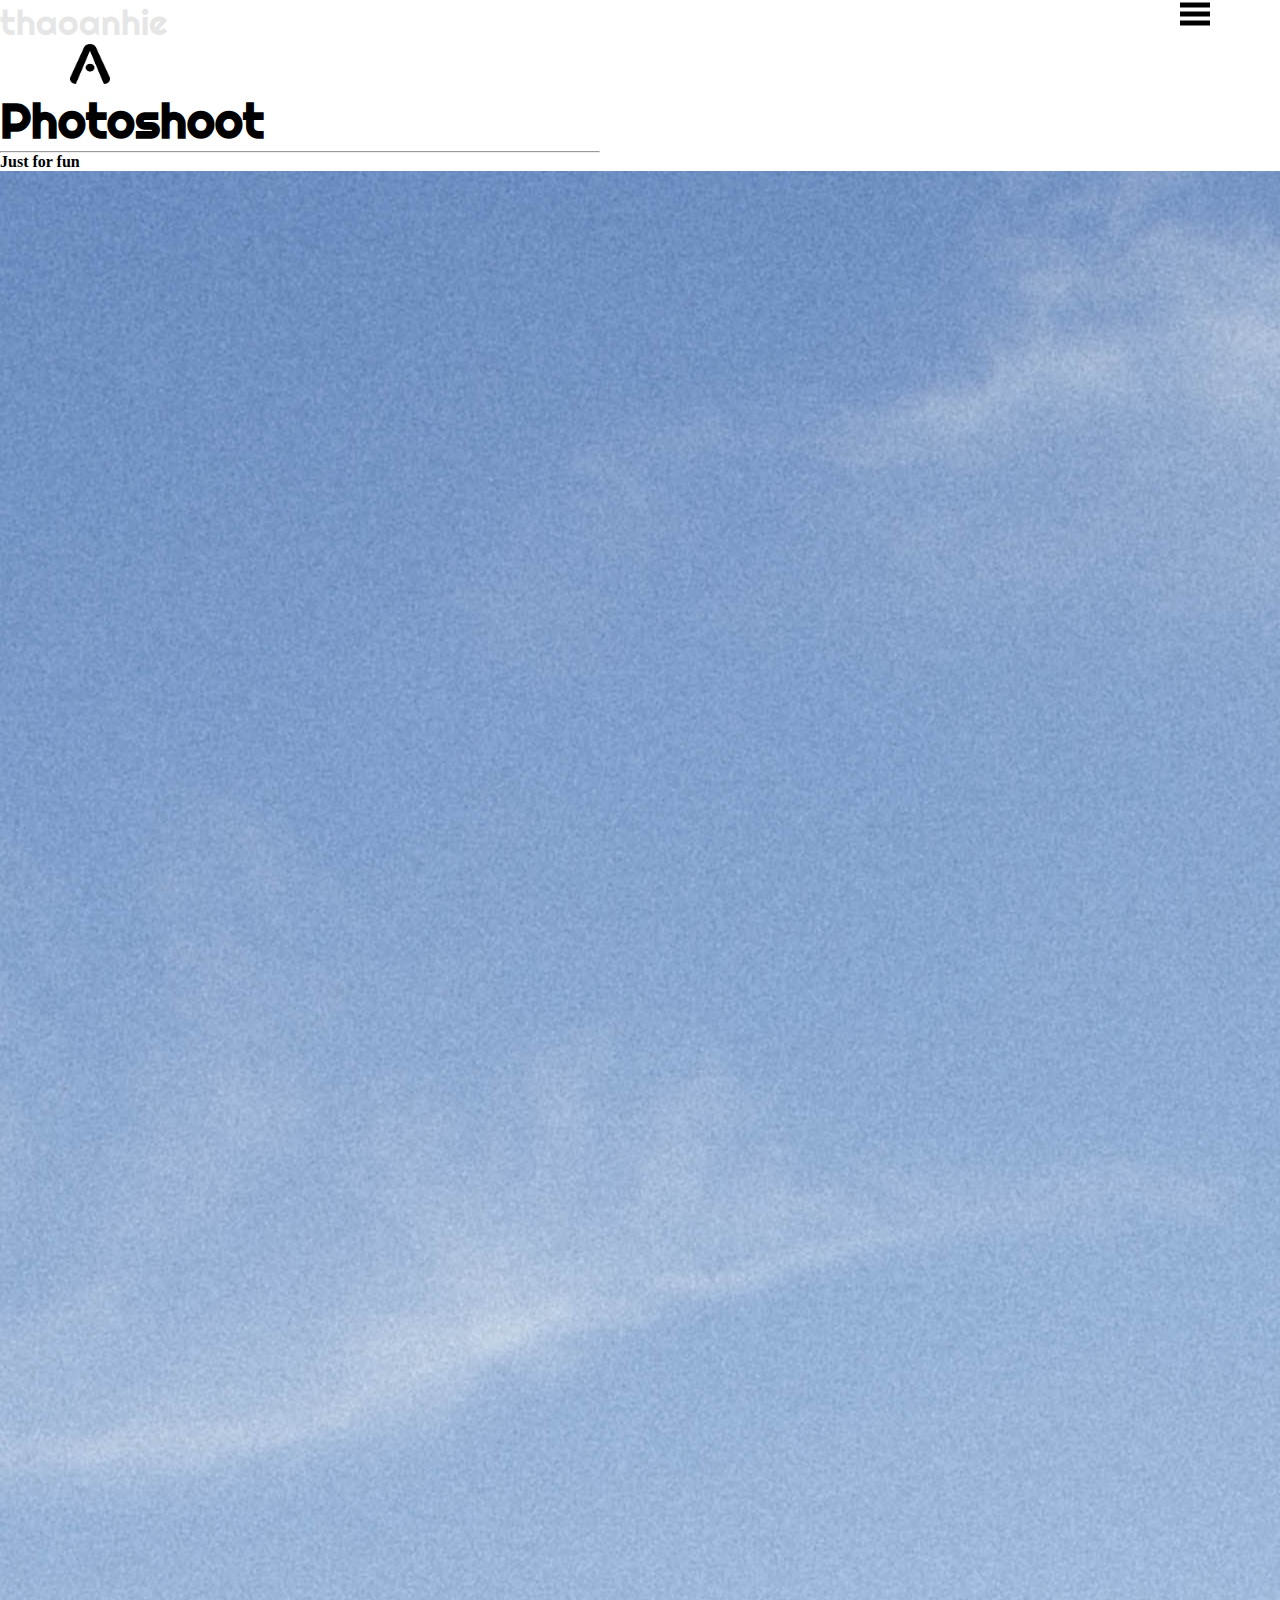
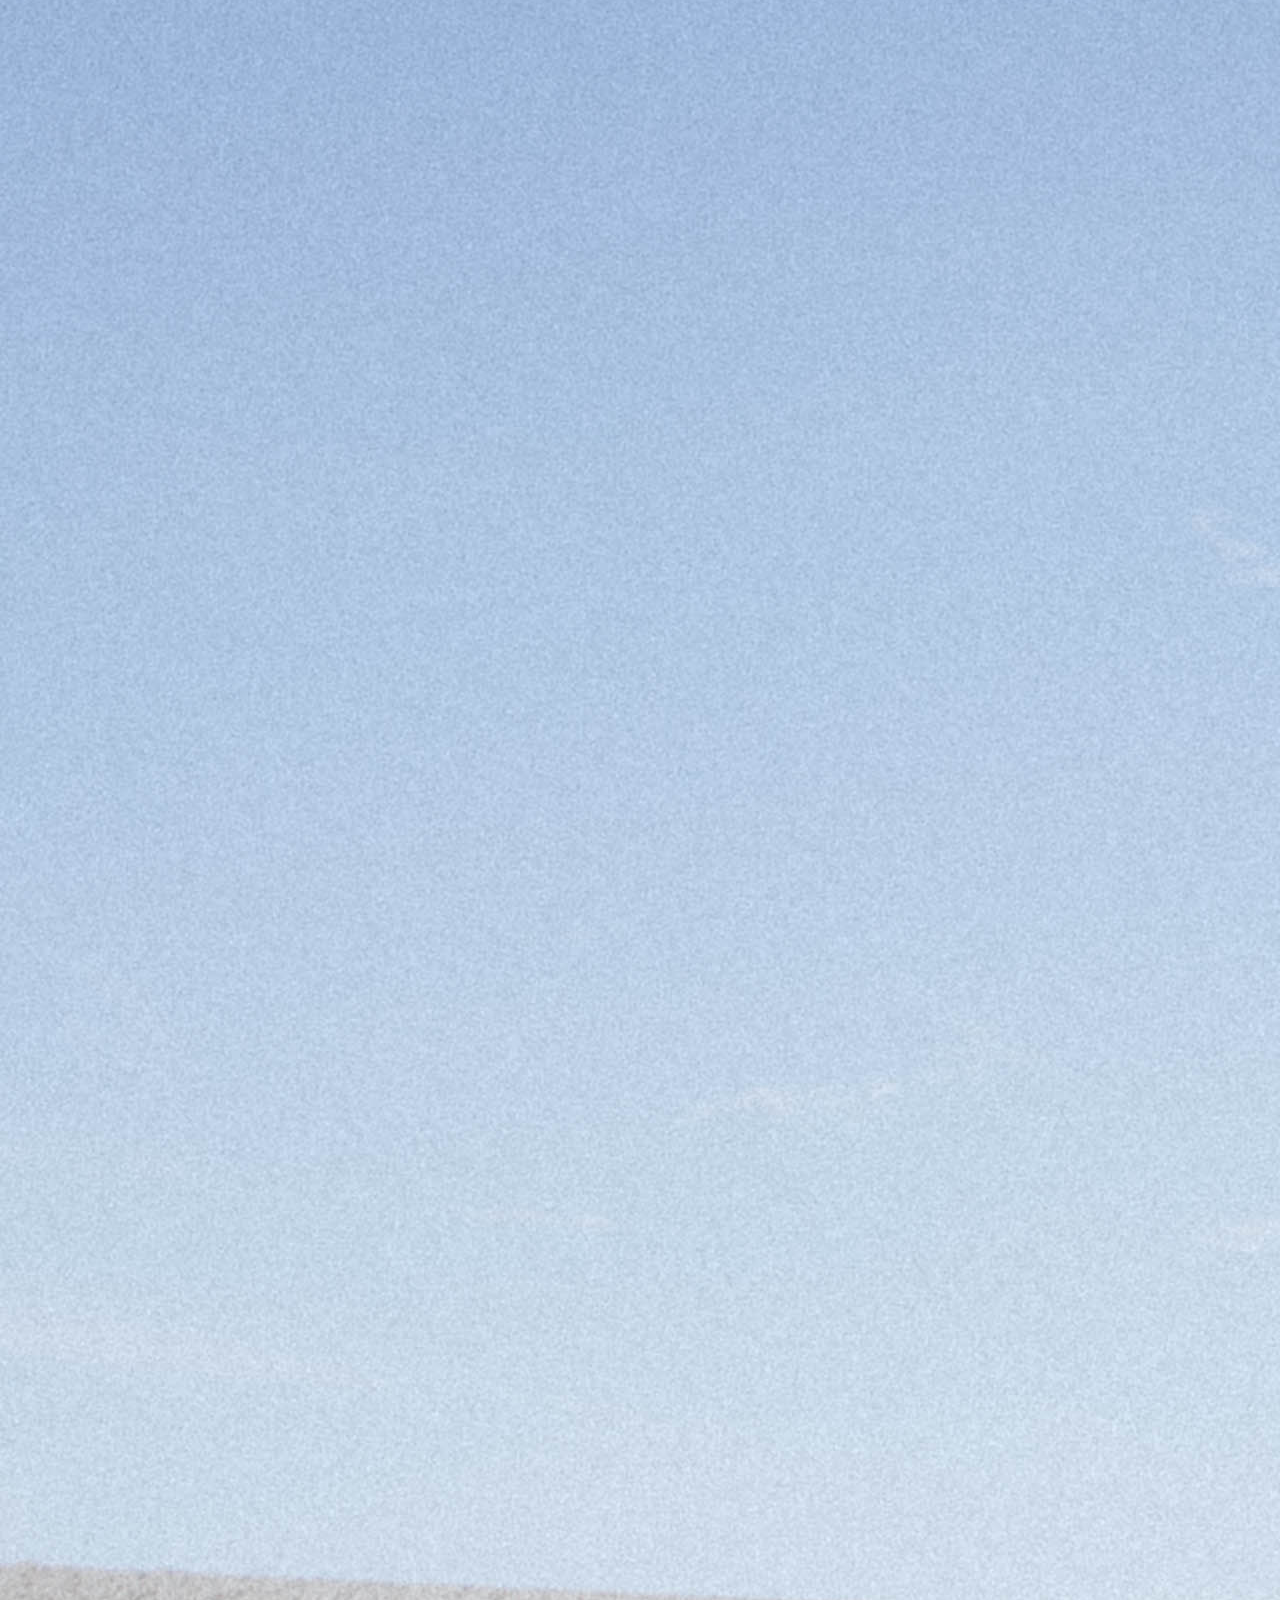
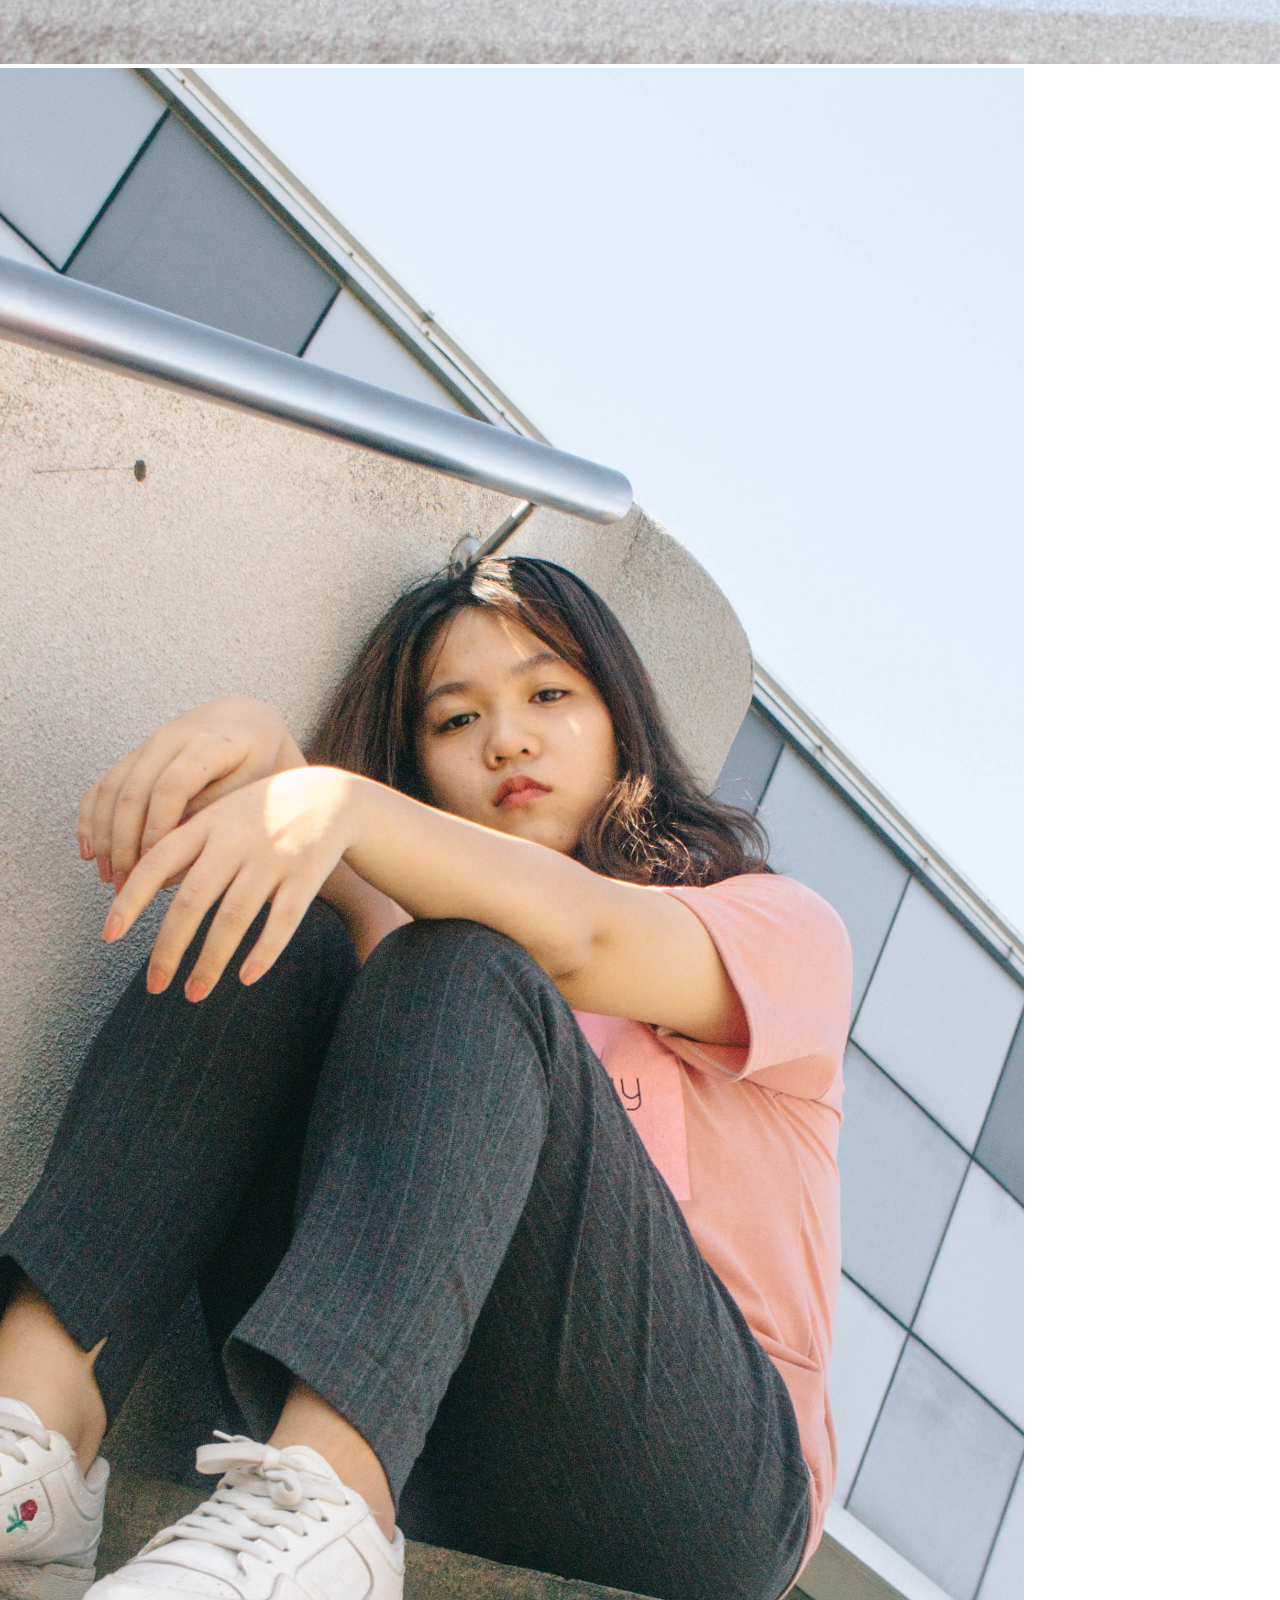
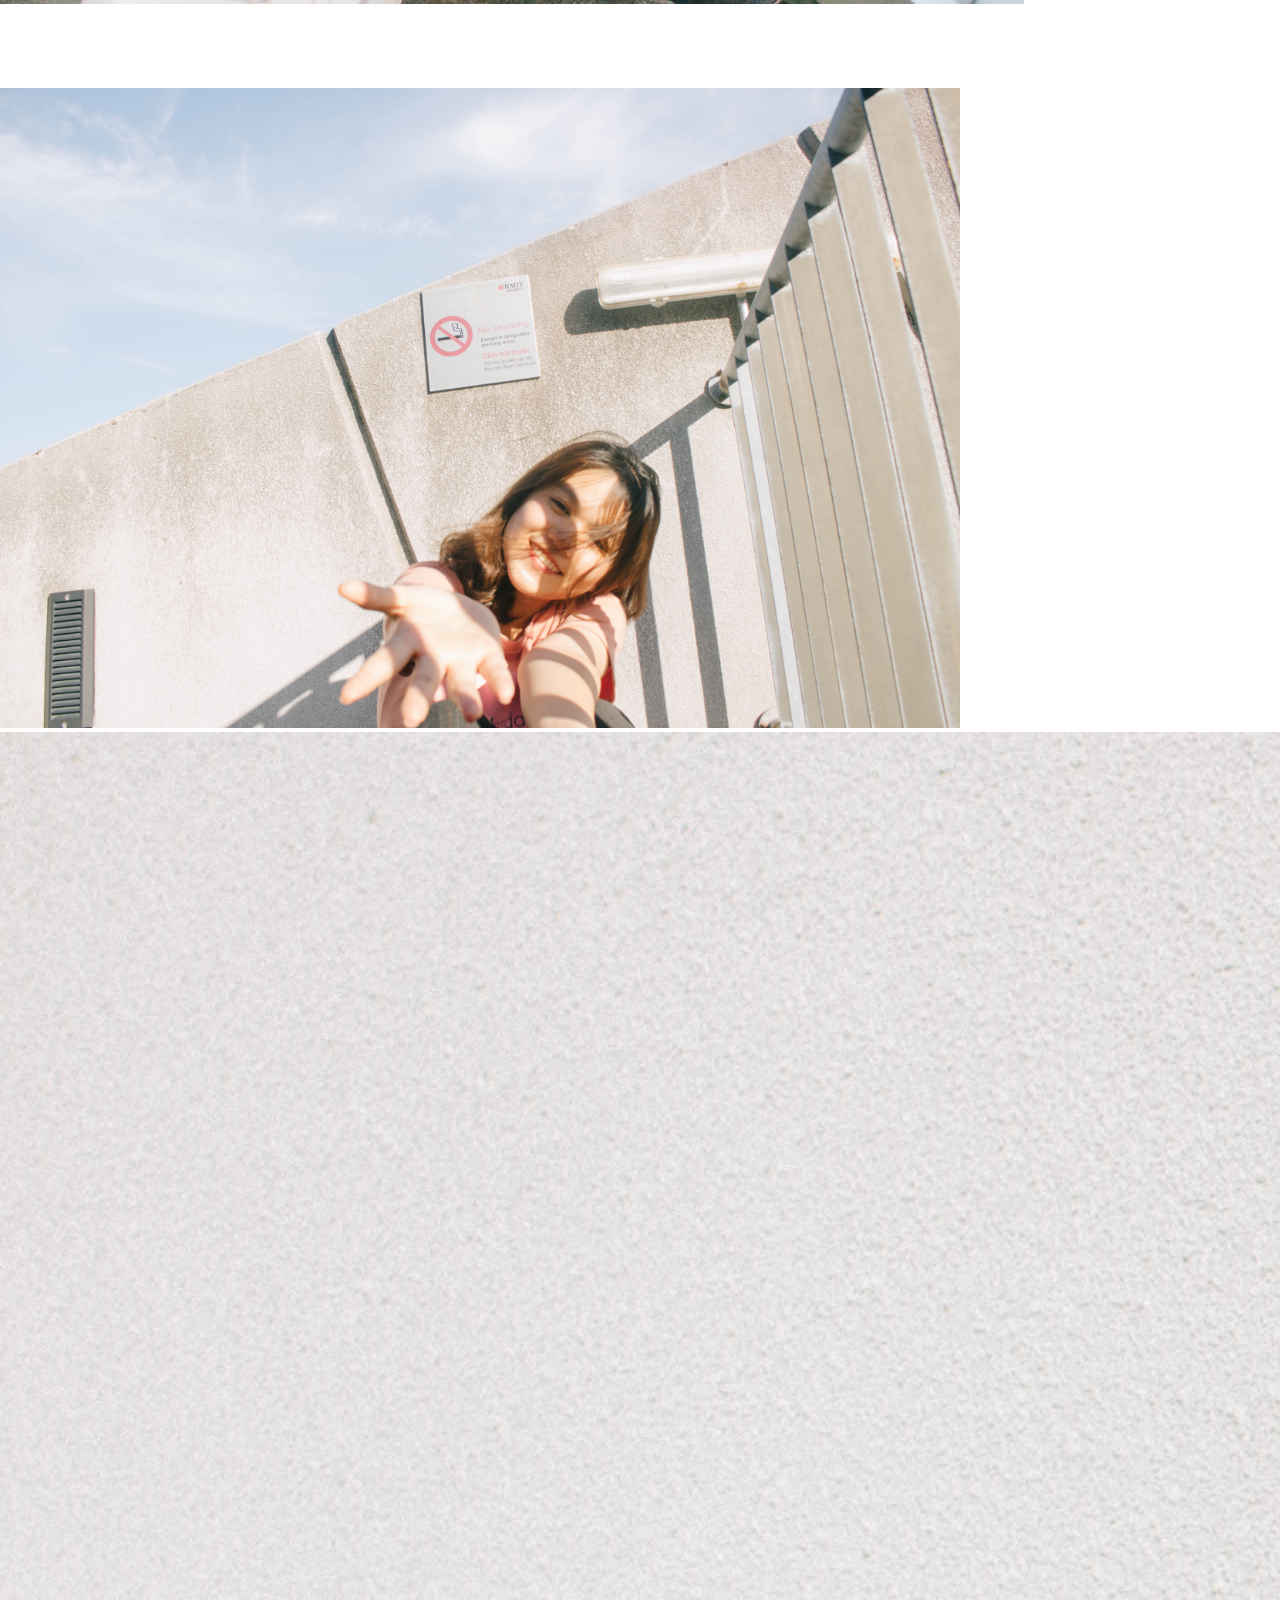
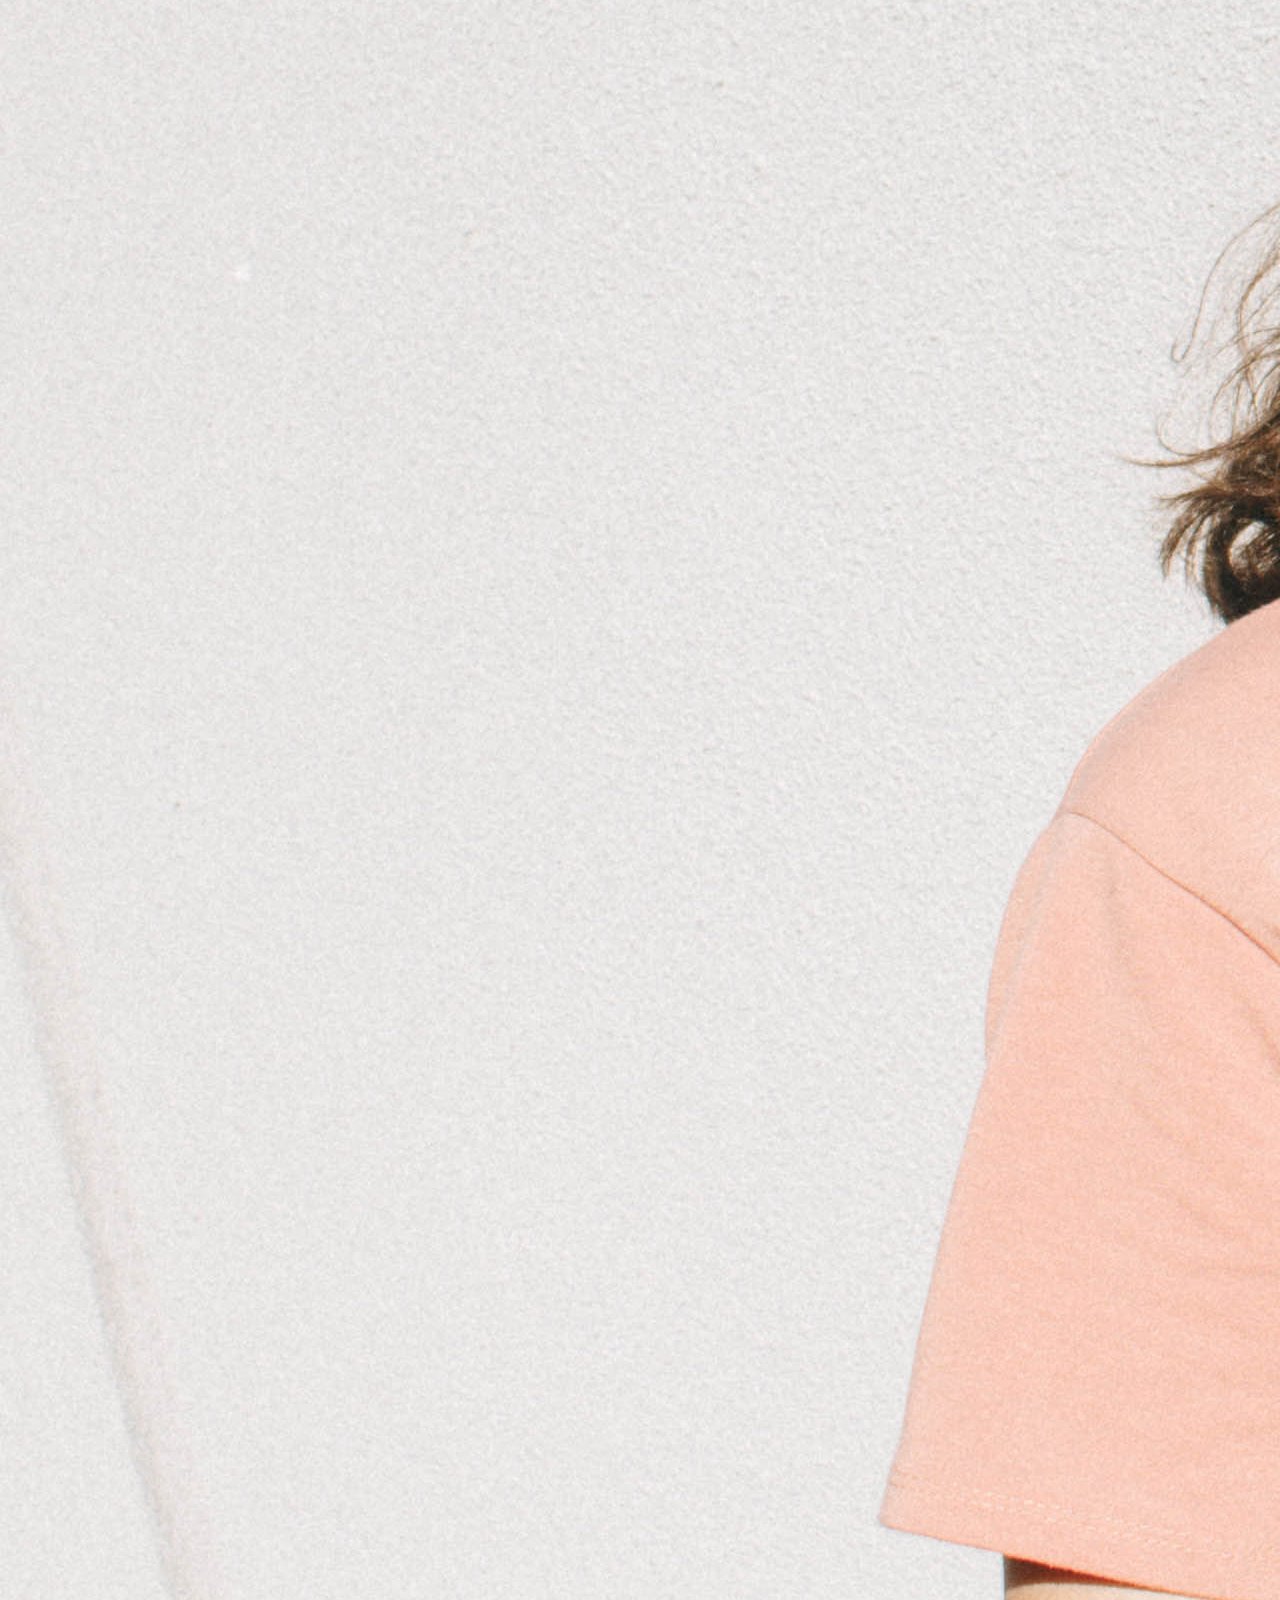
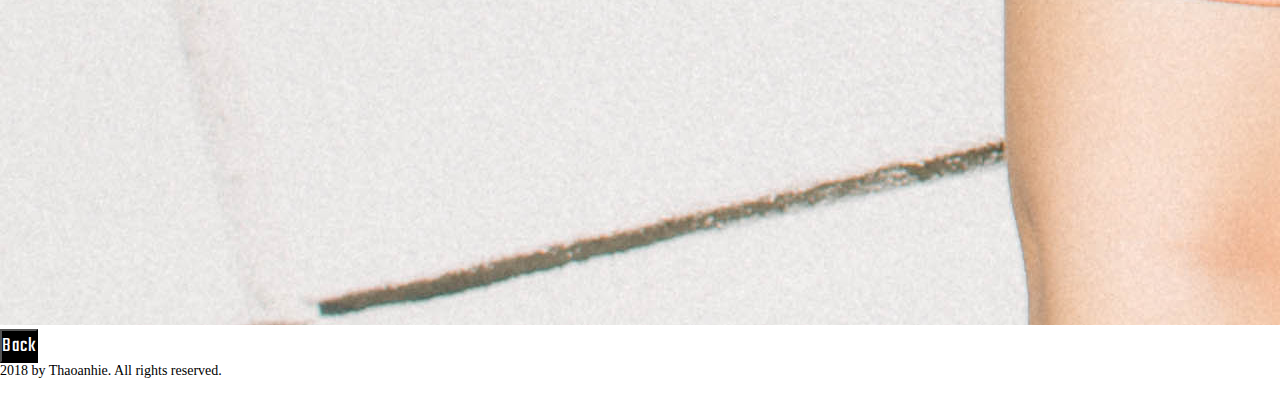
<file: photoshoot.html>
<!DOCTYPE html>
<html>
<head>
	<meta charset="utf-8">
    <meta name="viewport" content="width=device-width, initial-scale=1, shrink-to-fit=no">
	<title>Work: Photoshoot</title>
	<link rel="stylesheet" href="https://stackpath.bootstrapcdn.com/bootstrap/4.1.3/css/bootstrap.min.css" integrity="sha384-MCw98/SFnGE8fJT3GXwEOngsV7Zt27NXFoaoApmYm81iuXoPkFOJwJ8ERdknLPMO" crossorigin="anonymous">
	<link href="https://fonts.googleapis.com/css?family=Righteous" rel="stylesheet" type="text/css" href="photoshoot.css">
	<link rel="stylesheet" href="https://use.fontawesome.com/releases/v5.2.0/css/all.css" integrity="sha384-hWVjflwFxL6sNzntih27bfxkr27PmbbK/iSvJ+a4+0owXq79v+lsFkW54bOGbiDQ" crossorigin="anonymous">
	<link href="https://fonts.googleapis.com/css?family=Teko" rel="stylesheet">
	<link rel='icon' href='logo3.png' type='image/x-icon'/ >
	<link rel="stylesheet" type="text/css" href="photoshoot.css">

</head>

<body>

	<nav class="navbar ">
		<span class="open-slide">
			<a href="#" onclick="openSlideMenu()">
				<svg width="30" height="30">
					<path d="M0,5 30,5" stroke="#000" stroke-width="5"/>
					<path d="M0,14 30,14" stroke="#000" stroke-width="5"/>
					<path d="M0,23 30,23" stroke="#000" stroke-width="5"/>
				</svg>
			</a>
		</span>
	

		<div class="name">
				<span class="navbar-text">
					<a href="index.html">
				    thaoanhie
					</a>
				</span>
		</div>

		<a class="navbar-brand pos" href="index.html">
			    <img src="logo.png" width="40" height="40" alt="logo">
		</a>

	</nav>

	<div id="side-menu" class="side-nav">
		<a href="#" class="btn-close" onclick="closeSlideMenu()">&times;</a>
		
		<div class="category">
			<a href="work.html">Work</a>
			<a href="about.html">About</a>
			<a href="contact.html">Contact</a>
		</div>

	</div>

	<script>
		function openSlideMenu(){
			document.getElementById('side-menu').style.width="100%";
		}
		
		function closeSlideMenu(){
			document.getElementById('side-menu').style.width="0px";
		}
	</script>

	<header class="text-center mx-auto py-5">
		<h1 id="font">Photoshoot</p>
		<hr>
		<h4 class="text-muted">Just for fun</h4>

	</header>

	<section class="mx-auto py-5">
		<div class="row no-gutters">
		  <div class="col-12 col-sm-12 col-md-6 col-lg-6 col-xl-6 pl-5 pt-5">
		  	<img src="abc.jpg" class="img-fluid">
		  </div>
		  <div class="col-12 col-sm-12 col-md-6 col-lg-6 col-xl-6 pr-5 pl-5">
		  	<img src="pic4.jpg" class="img-fluid" width="80%">
		  </div>
		</div>

		<div class="row no-gutters margin pb-5">
		  <div class="col-12 col-sm-12 col-md-6 col-lg-6 col-xl-6 pl-5">
		  	<img src="pic1.jpg" class="img-fluid" width="75%">
		  </div>
		  <div class="col-12 col-sm-12 col-md-6 col-lg-6 col-xl-6 pr-5">
		  	<img src="pic3.jpg" class="img-fluid" >
		  </div>
		</div>

		<div class="row justify-content-around pt-5">
		    <div class="col-2 col-sm-2 col-md-2 col-lg-2 col-xl-2 deco">
		      <a href="brochure.html"><button type="button" class="btn btn-fix btn-block btn-sm">Back</button></a>
		    </div>
		    <div class="col-2 col-sm-2 col-md-2 col-lg-2 col-xl-2 deco">
		      
		    </div>
		</div>

	</section>

	<footer class="py-4 my-md-5 pt-md-5">
		<div class="container">
			<div class="row">
				<div class="text-center col-12 col-md-12 col-lg-12 col-xl-12">
					<p id="copy"><i class="far fa-copyright"></i> 2018 by Thaoanhie. All rights reserved.</p>
					<div class="link">
						<a href="https://www.facebook.com/thaoanhie"><i class="fab fa-facebook fa-2x"></i></a>
						<a href="https://www.instagram.com/thaoanhie"><i class="fab fa-instagram fa-2x"></i></a>
						<a href="https://twitter.com/thaoanhie"><i class="fab fa-twitter fa-2x"></i></a>
					</div>
				</div>
				
			</div>
		</div>

	</footer>

	<script src="https://code.jquery.com/jquery-3.3.1.slim.min.js" integrity="sha384-q8i/X+965DzO0rT7abK41JStQIAqVgRVzpbzo5smXKp4YfRvH+8abtTE1Pi6jizo" crossorigin="anonymous"></script>
	<script src="https://cdnjs.cloudflare.com/ajax/libs/popper.js/1.14.3/umd/popper.min.js" integrity="sha384-ZMP7rVo3mIykV+2+9J3UJ46jBk0WLaUAdn689aCwoqbBJiSnjAK/l8WvCWPIPm49" crossorigin="anonymous"></script>
	<script src="https://stackpath.bootstrapcdn.com/bootstrap/4.1.3/js/bootstrap.min.js" integrity="sha384-ChfqqxuZUCnJSK3+MXmPNIyE6ZbWh2IMqE241rYiqJxyMiZ6OW/JmZQ5stwEULTy" crossorigin="anonymous"></script>

</body>
</html>
</file>
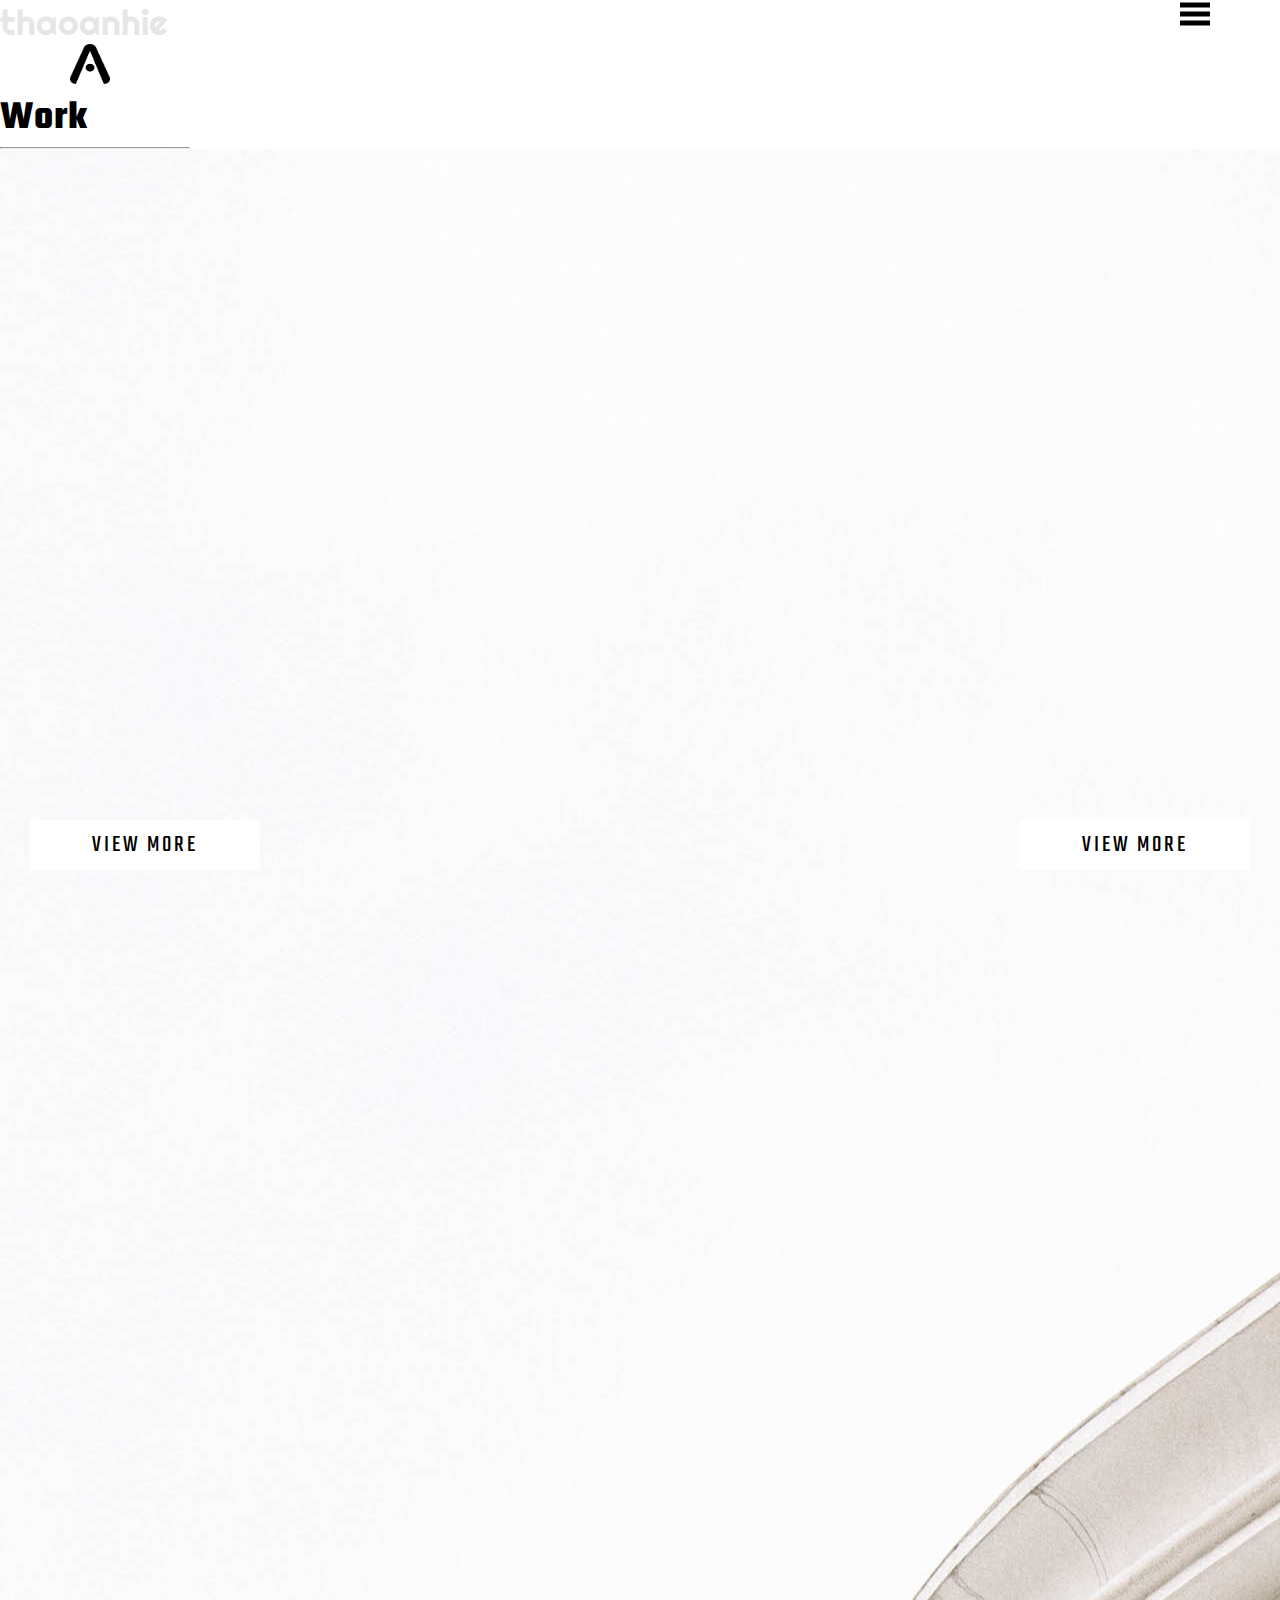
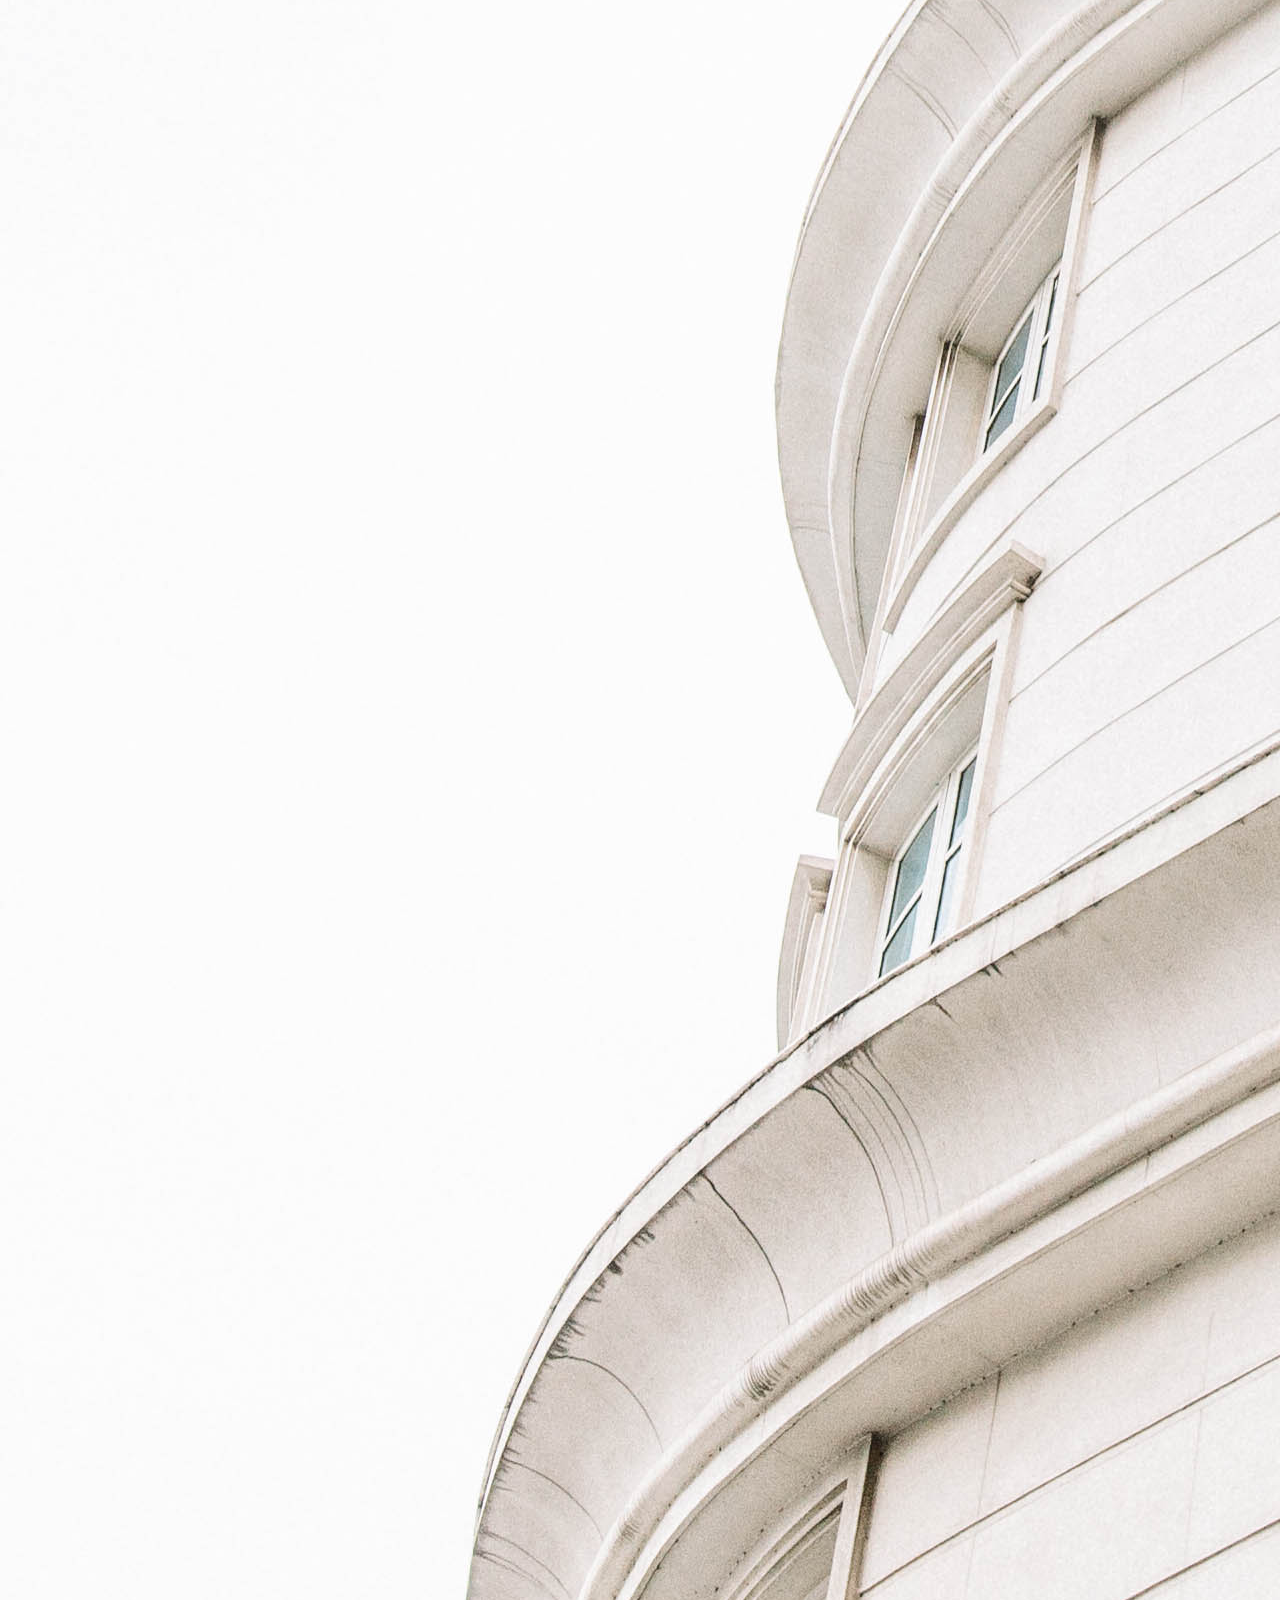
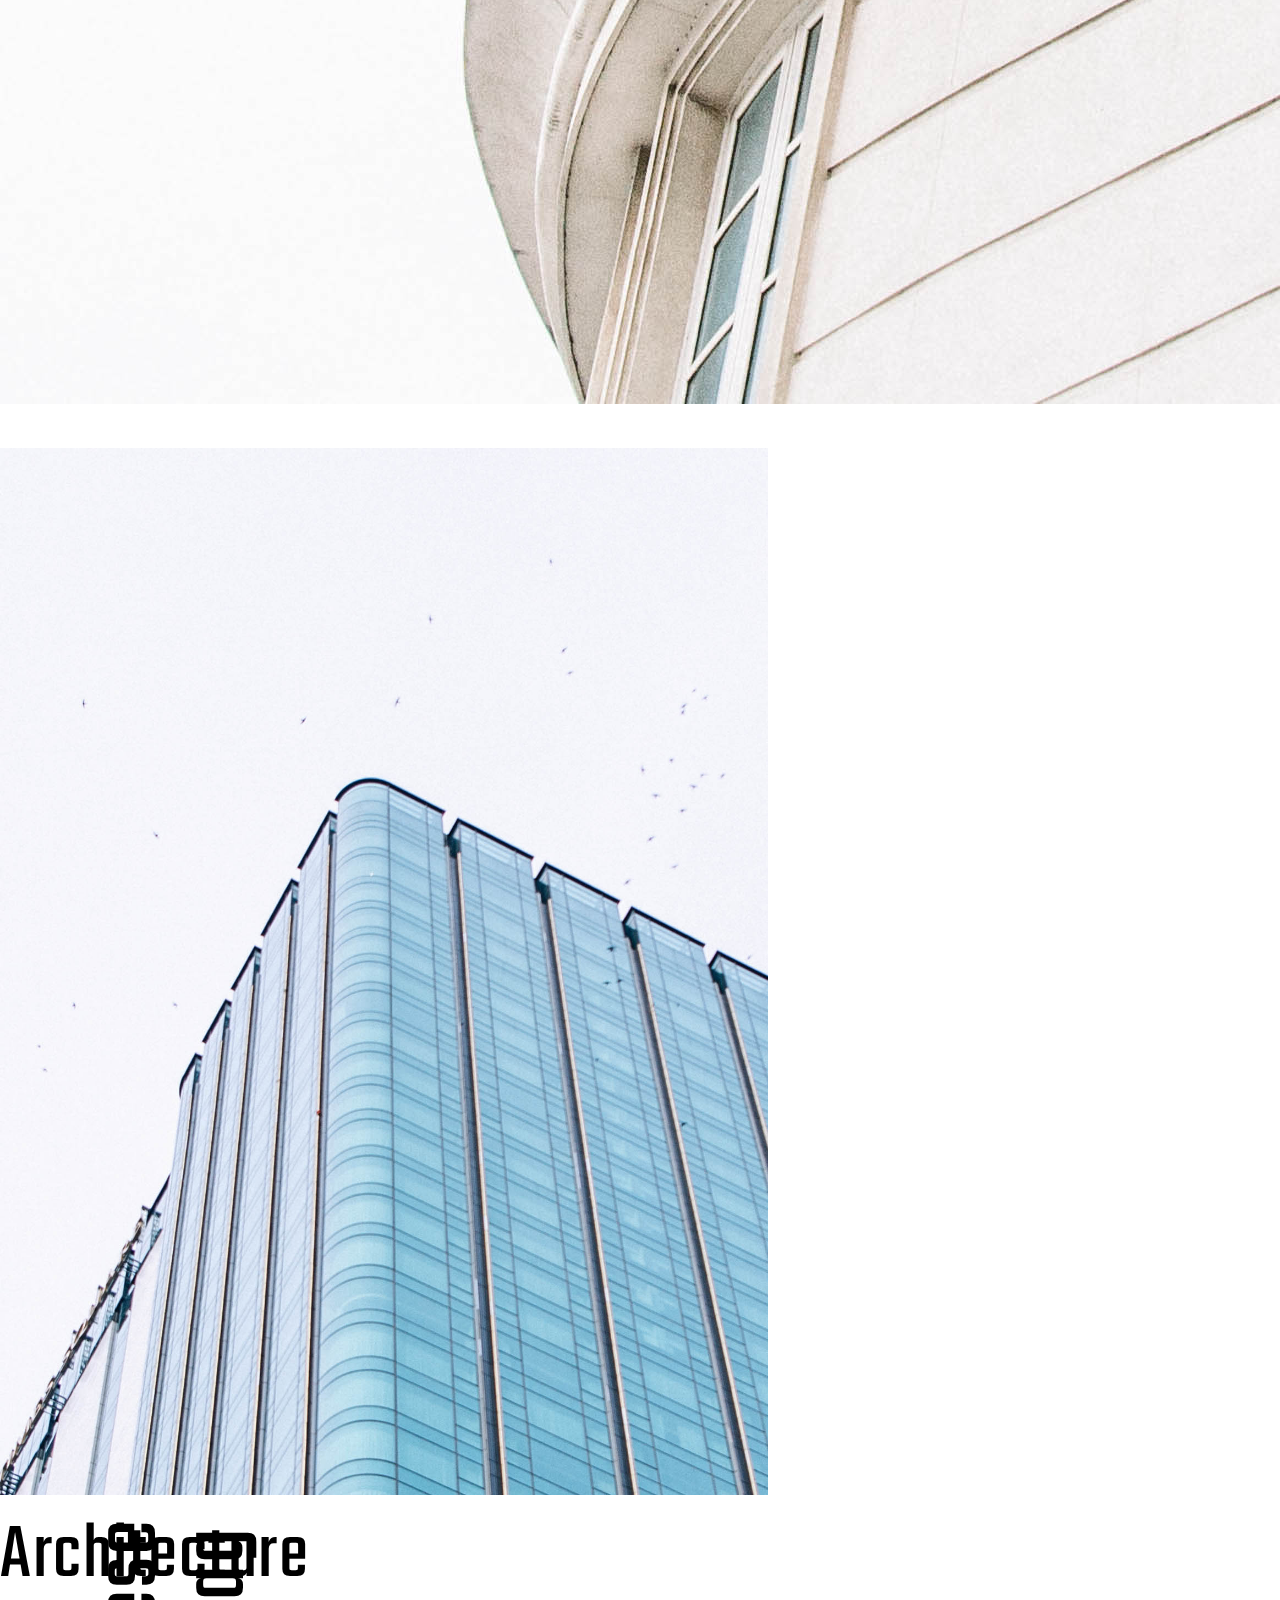
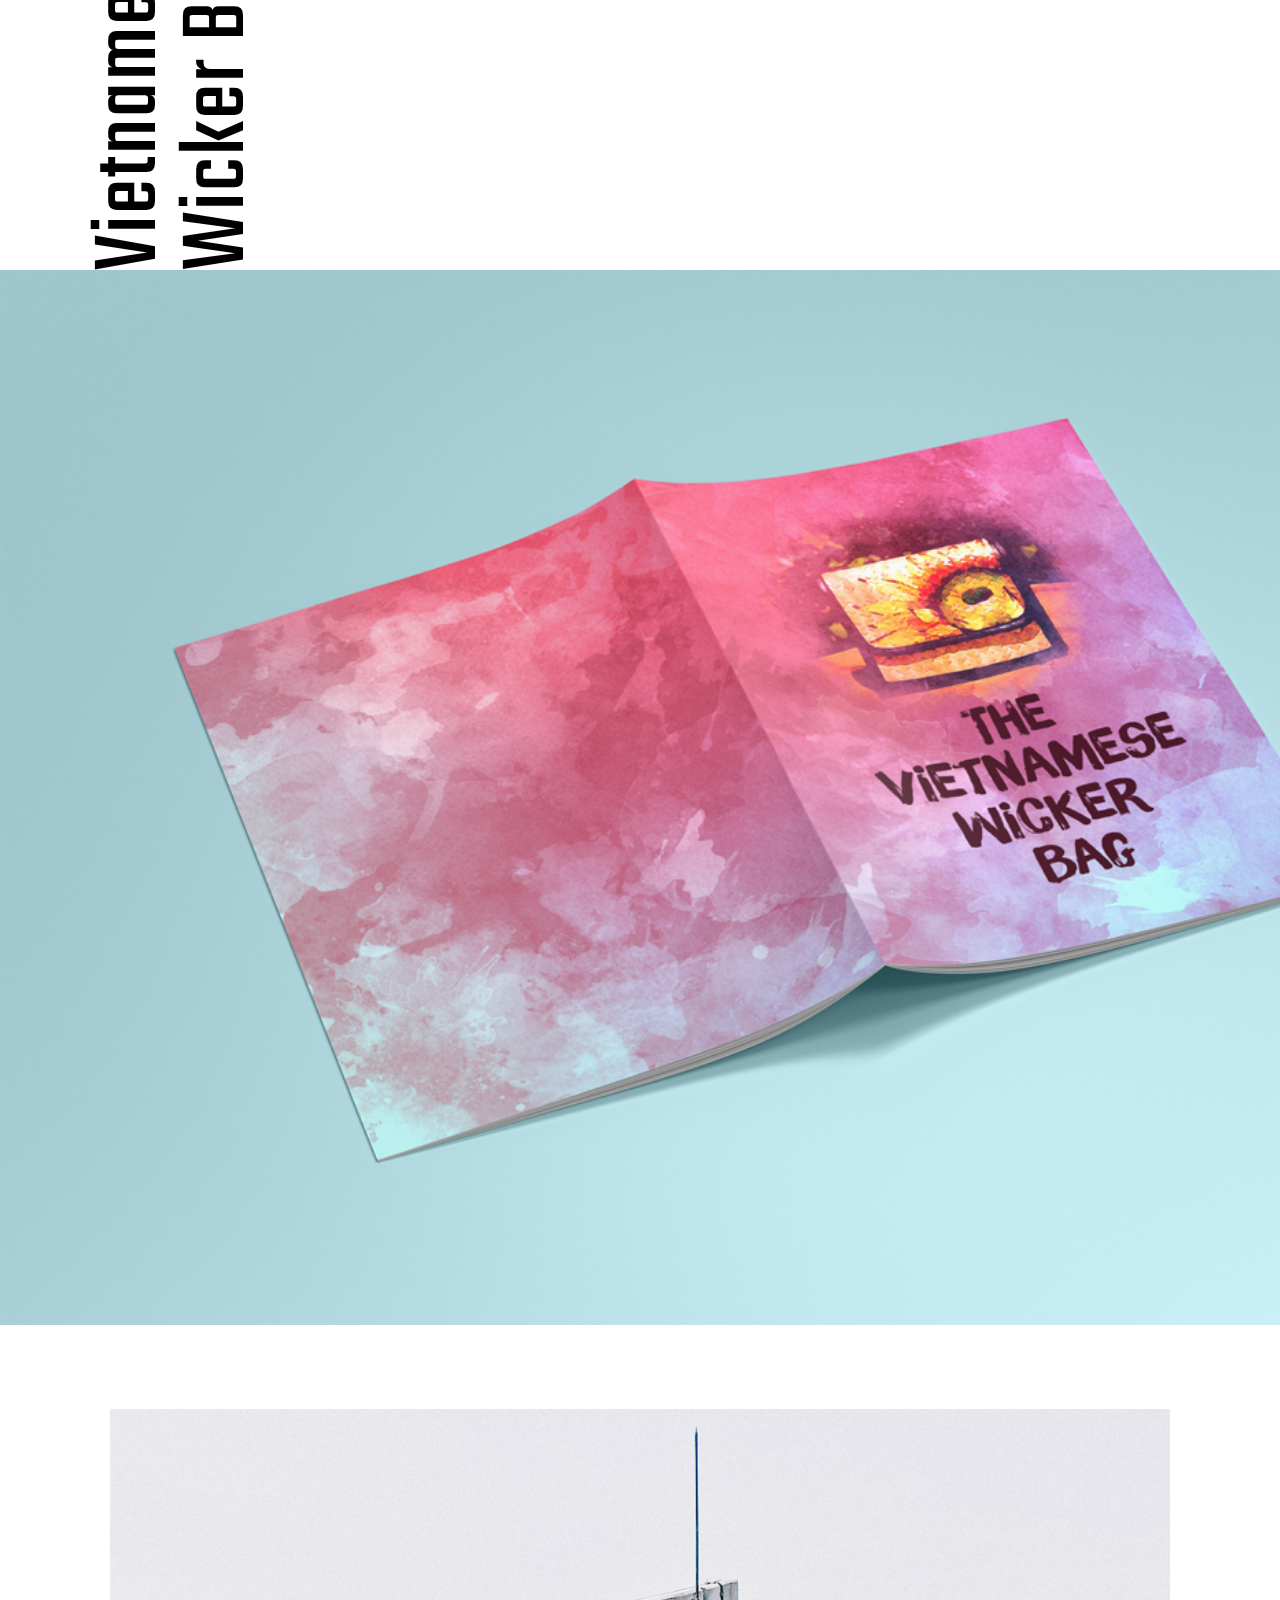
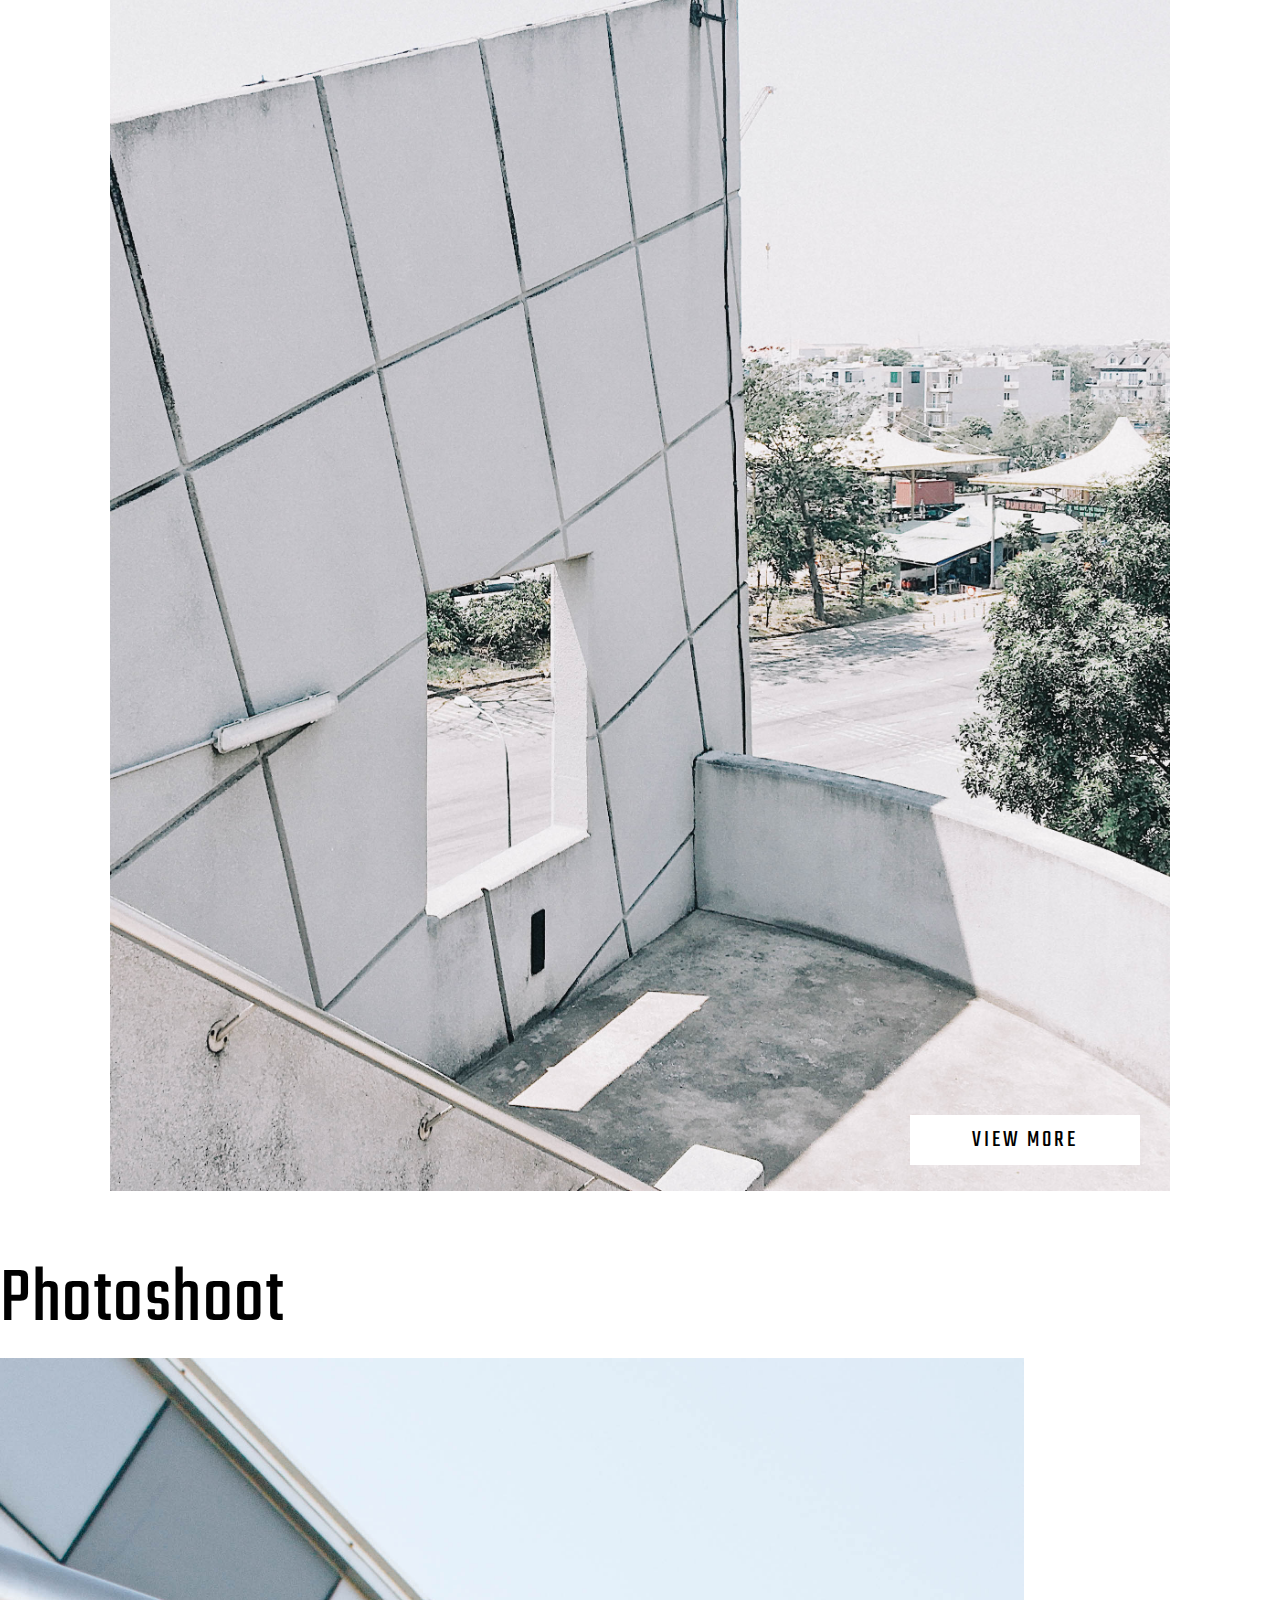
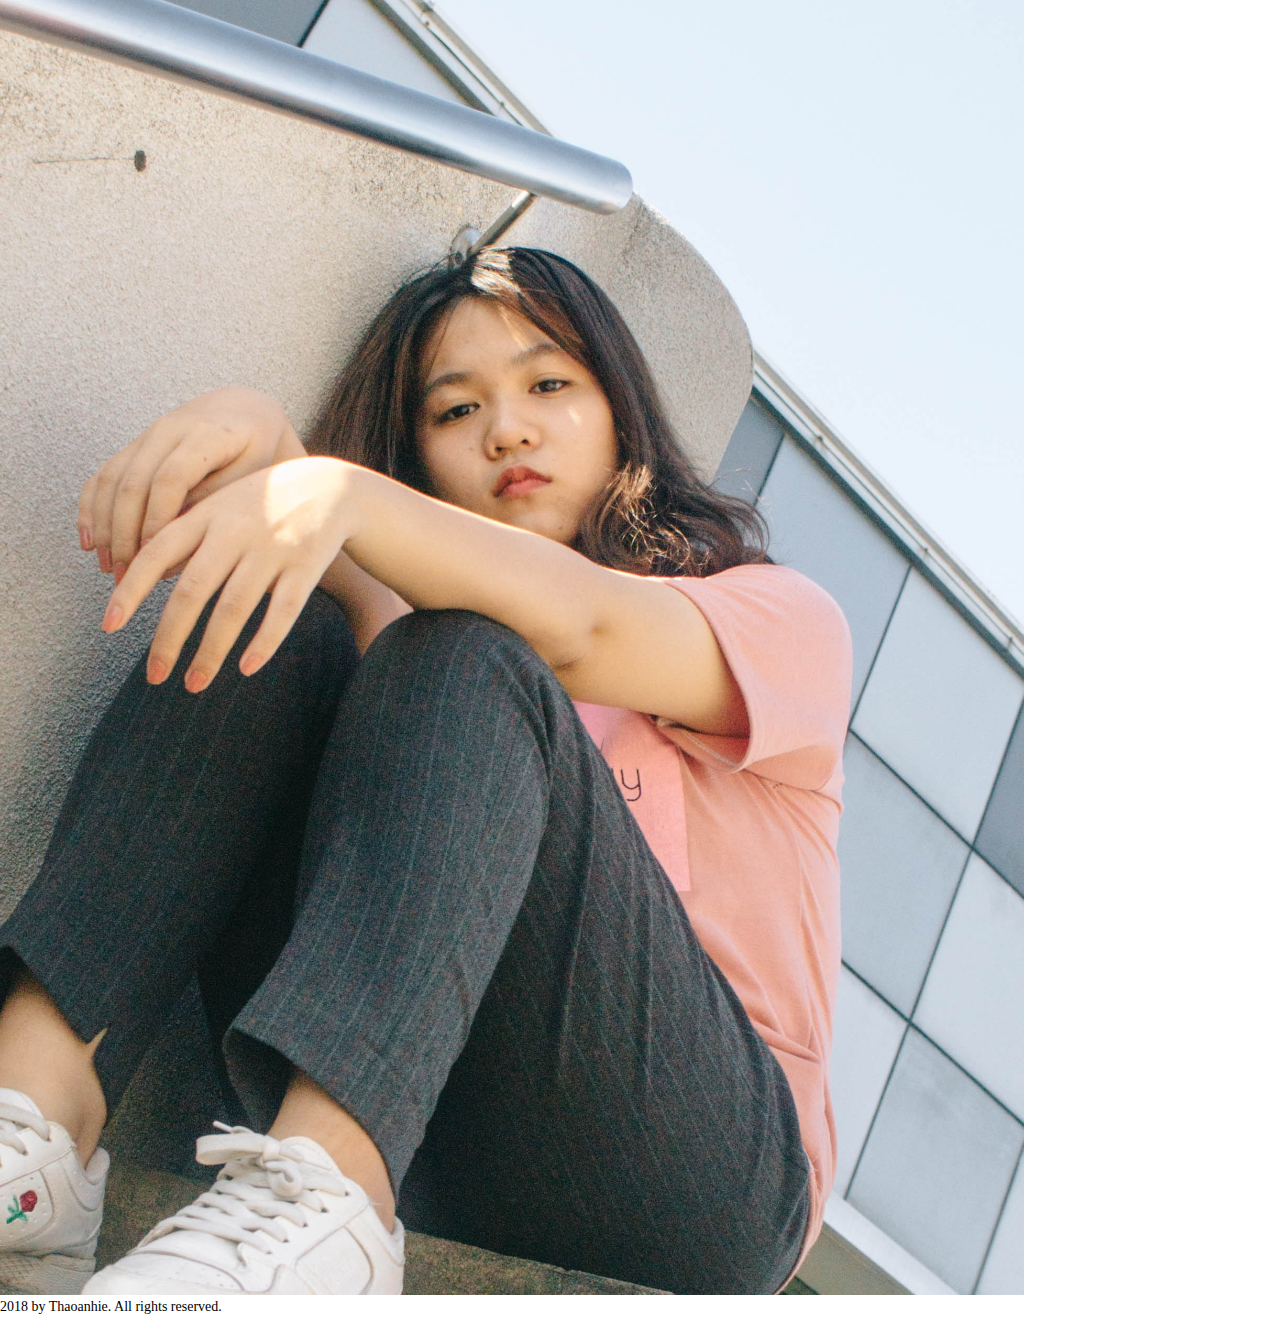
<file: work.html>
<!DOCTYPE html>
<html>
<head>
	<meta charset="utf-8">
    <meta name="viewport" content="width=device-width, initial-scale=1, shrink-to-fit=no">
	<title>Work: thaoanhie</title>
	<link rel="stylesheet" href="https://stackpath.bootstrapcdn.com/bootstrap/4.1.3/css/bootstrap.min.css" integrity="sha384-MCw98/SFnGE8fJT3GXwEOngsV7Zt27NXFoaoApmYm81iuXoPkFOJwJ8ERdknLPMO" crossorigin="anonymous">
	<link rel="stylesheet" href="https://use.fontawesome.com/releases/v5.2.0/css/all.css" integrity="sha384-hWVjflwFxL6sNzntih27bfxkr27PmbbK/iSvJ+a4+0owXq79v+lsFkW54bOGbiDQ" crossorigin="anonymous">
	<link href="https://fonts.googleapis.com/css?family=Righteous" rel="stylesheet" type="text/css" href="work.css">
	<link href="https://fonts.googleapis.com/css?family=Teko" rel="stylesheet">
	<link rel='icon' href='logo3.png' type='image/x-icon'/ >
	<link rel="stylesheet" type="text/css" href="work.css">


</head>
<body>

	<nav class="navbar ">
		<span class="open-slide">
			<a href="#" onclick="openSlideMenu()">
				<svg width="30" height="30">
					<path d="M0,5 30,5" stroke="#000" stroke-width="5"/>
					<path d="M0,14 30,14" stroke="#000" stroke-width="5"/>
					<path d="M0,23 30,23" stroke="#000" stroke-width="5"/>
				</svg>
			</a>
		</span>
	

		<div class="name">
				<!--<a href="index.html">thaoanhie</a>-->
				<span class="navbar-text">
					<a href="index.html">
				    thaoanhie
					</a>
				</span>
		</div>

		<a class="navbar-brand pos" href="index.html">
			    <img src="logo.png" width="40" height="40" alt="logo">
		</a>

	</nav>

	<div id="side-menu" class="side-nav">
		<a href="#" class="btn-close" onclick="closeSlideMenu()">&times;</a>
		
		<div class="category">
			<a href="work.html">Work</a>
			<a href="about.html">About</a>
			<a href="contact.html">Contact</a>
		</div>
	</div>

	<script>
		function openSlideMenu(){
			document.getElementById('side-menu').style.width="100%";
		}
		
		function closeSlideMenu(){
			document.getElementById('side-menu').style.width="0px";
		}
	</script>

	<header class="text-center mx-auto py-5">
		<h1 id="font">Work</h1>
		<hr>
	</header>

	<section class="mx-auto py-5">
		<div class="row no-gutters">
		  <div class="col-12 col-sm-12 col-md-6 col-lg-6 col-xl-6">
		  	<img src="crop.jpg" class="img-fluid">
		  	<div class="view-more">
		  		<a href="architecture.html">
		  		<p class="view">View more</p>
		  		</a>
		  	</div>
		  </div>
		  <div class="text-center col-12 col-sm-12 col-md-6 col-lg-6 col-xl-6">
		  	<div class="pad">
			  	<img class="py-5" src="eight.jpg" class="img-fluid" width="60%">
			  	<p class="caption">Architecture</p>
		  	</div>
		  </div>
		</div>

		<div class="row no-gutters margin py-5">
		  <div class=" text-center col-12 col-sm-12 col-md-4 col-lg-4 col-xl-4 ">
		  		<div class="vertical">
		  		<p class="caption" id="wicker">Vietnamese<br>Wicker Bag</p>
		  		</div>
		  </div>
		  <div class="text-center col-12 col-sm-12 col-md-8 col-lg-8 col-xl-8">
		  	<img src="cover.jpg" class="img-fluid" width="120%">
			<div class="view-more-two">
				<a href="brochure.html">
		  			<p class="view">View more</p>
		  		</a>
		  	</div>	  
		  </div>
		</div>

		<div class="row no-gutters margin">
		  <div class=" text-center col-12 col-sm-12 col-md-6 col-lg-6 col-xl-6 ">
		  		<div class="pic">
		  		  	<img src="nine.jpg" class="img-fluid img-100">
		  		  	
				  	<div class="view-more3">
						<a href="photoshoot.html">
				  			<p class="view">View more</p>
				  		</a>
				  	</div>
				  
		  		</div>
			  	<p class="caption" id="fix" >Photoshoot</p>
		  	
		  </div>
		  <div class="text-center col-12 col-sm-12 col-md-6 col-lg-6 col-xl-6">
		  	<img src="pic4.jpg" class="img-fluid" width="80%">
				  
		  </div>
		</div>

	</section>

	<footer class="py-4 my-md-5 pt-md-5">
		<div class="container">
			<div class="row">
				<div class="text-center col-12 col-md-12 col-lg-12 col-xl-12">
					<p id="copy"><i class="far fa-copyright"></i> 2018 by Thaoanhie. All rights reserved.</p>
					<div class="link">
						<a href="https://www.facebook.com/thaoanhie"><i class="fab fa-facebook fa-2x "></i></a>
						<a href="https://www.instagram.com/thaoanhie"><i class="fab fa-instagram fa-2x"></i></a>
						<a href="https://twitter.com/thaoanhie"><i class="fab fa-twitter fa-2x"></i></a>
					</div>
				
			</div>
		</div>

	</footer>

	<script src="https://code.jquery.com/jquery-3.3.1.slim.min.js" integrity="sha384-q8i/X+965DzO0rT7abK41JStQIAqVgRVzpbzo5smXKp4YfRvH+8abtTE1Pi6jizo" crossorigin="anonymous"></script>
	<script src="https://cdnjs.cloudflare.com/ajax/libs/popper.js/1.14.3/umd/popper.min.js" integrity="sha384-ZMP7rVo3mIykV+2+9J3UJ46jBk0WLaUAdn689aCwoqbBJiSnjAK/l8WvCWPIPm49" crossorigin="anonymous"></script>
	<script src="https://stackpath.bootstrapcdn.com/bootstrap/4.1.3/js/bootstrap.min.js" integrity="sha384-ChfqqxuZUCnJSK3+MXmPNIyE6ZbWh2IMqE241rYiqJxyMiZ6OW/JmZQ5stwEULTy" crossorigin="anonymous"></script>

</body>
</html>
</file>
<file: style.css>
* { 
    margin: 0; 
    padding: 0; 
    box-sizing: border-box;  
}

body {
  font-size: 16px;
}

.navbar {
  
  /*overflow: hidden;*/
  height: 90px;
  /*position: fixed;*/
  width: 100%;
  background-color: white;
  
}

.open-slide {
  position: absolute;
  /*top:40px;
  right: 80px;*/
  right: 70px;
}

.name {  

  margin:0 auto;
  font-family: Righteous;
  font-size: 2.2rem;
}

.name a {
  text-decoration: none;
  color: #000;

}
.name a:hover{
  text-decoration: none;
  color: #E6E6E6;

}

.pos {
  position: absolute;
  left: 70px;

}

.side-nav {
  width: 0;
  height: 100%;
  position: fixed;
  z-index: 2;
  top:0;
  right:0;
  background-color: #000;
  overflow-x: hidden;
  padding-top: 50px;
  transition: 0.5s;
  display: flex;
  justify-content: center;
  align-items: center;
}

.side-nav a{
  text-decoration: none;
  color: #fff;
  display: block;
  transition: 0.3s;
  font-family: Righteous;
}


.category a {
  font-size: 5rem;
  margin: 5px;
  text-align: center;
  
}
.category a:hover{
  text-decoration: underline;

}


.btn-close {
  position: absolute;
  top: 7px;
  right: 73px;
  font-size: 3rem;
  margin-left: 50px;
}

 
.background {
  display: inline-block;
  position: relative;
  width:  100%;
  
}

.background .img-gif {
  position: absolute;
  top: 0;
  left: 50%;
  z-index: 1;
  transform: translateX(-50%);
}


.background img {
  width: 70%;
  margin: 30px 0;
  
}

.image-container {
  height: 100%;
  width: 100%;
}

.image-container img {
  overflow: hidden;
  position: relative;
  left: 50%;
  top: 0;
  transform: translateX(-50%);
  
}

.top {
  animation-name: fade;
  animation-timing-function: linear;
  animation-iteration-count: infinite;
  animation-duration: 0.8s;
  animation-direction: alternate;
  
}

@keyframes fade {
  0% {
    opacity: 1;
  }
  /*
  25% {
    opacity: 1;
  }
  75% {
    opacity: 0;
  }*/
  
  100% {
    opacity: 0;
  }
  
}

#copy {
  font-size: 14px;
}

.link a {

  color: black;
  padding: 6px;
}

/*responsive for mobile*/
@media only screen and (max-width: 768px) {
  .category a {
    font-size: 3.5rem;
    
  }
  /*.btn-close {
    position: absolute;
    right: 55px;
  }*/
}

/*responsive for tablet*/
@media only screen and (min-width: 769px)  and (max-width: 1023px) {
  .category a {
    font-size: 4.5rem;
  }
}

@media screen and (min-width: 1901px) {
  .category a {
    font-size: 7rem;
  }
}
</file>
<file: about.css>
*{ margin: 0; padding: 0; box-sizing: border-box; }

body {
  font-size: 16px;
}

.navbar {
  
  /*overflow: hidden;*/
  height: 90px;
  
  width: 100%;
  background-color: #fff;
  
}

.open-slide {
	position: absolute;
	/*top:40px;
	right: 80px;*/
	right: 70px;

}

.name {  

  margin:0 auto;
  font-family: Righteous;
  font-size: 2.2rem;
}

.name a {
  text-decoration: none;
  color: #000;

}

.name a:hover{
  text-decoration: none;
  color: #E6E6E6;

}

.pos {
  position: absolute;
  left: 70px;

}

.side-nav {
	width: 0;
	height: 100%;
	position: fixed;
	z-index: 1;
	top:0;
	right:0;
	background-color: #000;
	overflow-x: hidden;
	padding-top: 50px;
	transition: 0.5s;
	display: flex;
    justify-content: center;
    align-items: center;
}

.side-nav a{
	text-decoration: none;
	color: #fff;
	display: block;
	transition: 0.3s;
	font-family: Righteous;
}


.category a {
	font-size: 5rem;
	margin: 5px;
	text-align: center;
	
}
.category a:hover{
	text-decoration: underline;

}

.btn-close {
	position: absolute;
	top: 7px;
	right: 73px;
	font-size: 3rem;
	margin-left: 50px;
}

header {
	max-width: 190px;

}

.about {
	max-width: 700px;
}

section {
	max-width: 500px;

}

#font {
	font-family: Teko;
	font-size: 2.5rem;
	letter-spacing: 1px;
}

#copy {
	font-size: 14px;
}

.link a {

	color: black;
	padding: 6px;
}

/*responsive for mobile*/
@media only screen and (max-width: 768px) {
  .category a {
    font-size: 3.5rem;
    
  }
  /*.btn-close {
    position: absolute;
    right: 55px;
  }*/
}

/*responsive for tablet*/
@media only screen and (min-width: 769px)  and (max-width: 1023px) {
  .category a {
    font-size: 4.5rem;
  }
}

@media screen and (min-width: 1901px) {
  .category a {
    font-size: 7rem;
  }
}
</file>
<file: architecture.css>
*{ margin: 0; padding: 0; box-sizing: border-box; }

body {
  font-size: 16px;
}

.navbar {
  
  /*overflow: hidden;*/
  height: 90px;
  
  width: 100%;
  background-color: #fff;
  
}

.open-slide {
	position: absolute;
	/*top:40px;
	right: 80px;*/
	right: 70px;
}

.name {  

  margin: 0 auto;
  font-family: Righteous;
  font-size: 2.2rem;
}

.name a {
  text-decoration: none;
  color: #000;

}

.name a:hover{
  text-decoration: none;
  color: #E6E6E6;

}

.pos {
  position: absolute;
  left: 70px;

}

.side-nav {
	width: 0;
	height: 100%;
	position: fixed;
	z-index: 1;
	top:0;
	right:0;
	background-color: #000;
	overflow-x: hidden;
	padding-top: 50px;
	transition: 0.5s;
	display: flex;
    justify-content: center;
    align-items: center;
}

.side-nav a{
	text-decoration: none;
	color: #fff;
	display: block;
	transition: 0.3s;
	font-family: Righteous;
}

.category a {
	font-size: 5rem;
	margin: 5px;
	text-align: center;
	
}
.category a:hover{
	text-decoration: underline;

}

.btn-close {
	position: absolute;
	top: 7px;
	right: 73px;
	font-size: 3rem;
	margin-left: 50px;
}


header {
	max-width: 600px;
}

#font {
	font-family: Righteous;
	font-size: 3rem;
}

.margin {
	margin-top: 5rem;
}

#copy {
	font-size: 14px;
}


.btn-fix {
	background-color: #000;
	color: #fff;
	font-family: Teko;
	font-size: 1.3rem;
	letter-spacing: 1px;
}

.btn-fix:hover {
	background-color: #E6E6E6 ;
	color: #000;
}

.deco a {
	text-decoration: none;
}


.link a {

	color: black;
	padding: 6px;
}


/*responsive for mobile*/
@media only screen and (max-width: 768px) {
  .category a {
    font-size: 3.5rem;
   
  }
  /*.btn-close {
    position: absolute;
    right: 55px;
  }*/
}

/*responsive for tablet*/
@media only screen and (min-width: 769px)  and (max-width: 1023px) {
  .category a {
    font-size: 4.5rem;
  }
}

@media screen and (min-width: 1901px) {
  .category a {
    font-size: 7rem;
  }
}
</file>
<file: brochure.css>
*{ margin: 0; padding: 0; box-sizing: border-box; }

body {
  font-size: 16px;
}

.navbar {
  
  /*overflow: hidden;*/
  height: 90px;
  
  width: 100%;
  background-color: #fff;
  
}

.open-slide {
	position: absolute;
	/*top:40px;
	right: 80px;*/
	right: 70px;
}

.name {  

  margin: 0 auto;
  font-family: Righteous;
  font-size: 2.2rem;
}

.name a {
  text-decoration: none;
  color: #000;

}

.name a:hover{
  text-decoration: none;
  color: #E6E6E6;

}

.pos {
  position: absolute;
  left: 70px;

}

.side-nav {
	width: 0;
	height: 100%;
	position: fixed;
	z-index: 1;
	top:0;
	right:0;
	background-color: #000;
	overflow-x: hidden;
	padding-top: 50px;
	transition: 0.5s;
	display: flex;
    justify-content: center;
    align-items: center;
}

.side-nav a{
	text-decoration: none;
	color: #fff;
	display: block;
	transition: 0.3s;
	font-family: Righteous;
}

.category a {
	font-size: 5rem;
	margin: 5px;
	text-align: center;	
}

.category a:hover{
	text-decoration: underline;

}

.btn-close {
	position: absolute;
	top: 7px;
	right: 73px;
	font-size: 3rem;
	margin-left: 50px;
}

header {
	max-width: 600px;
	
}

#font {
	font-family: Righteous;
	font-size: 3rem;
}

.margin {
	margin-top: 5rem;
}

#copy {
	font-size: 14px;
}


.btn-fix {
	background-color: #000;
	color: #fff;
	font-family: Teko;
	font-size: 1.3rem;
	letter-spacing: 1px;
}

.btn-fix:hover {
	background-color: #E6E6E6 ;
	color: #000;
}

.deco a {
	text-decoration: none;
}

.link a {

	color: black;
	padding: 6px;
}

/*responsive for mobile*/
@media only screen and (max-width: 768px) {
  .category a {
    font-size: 3.5rem;
   }
   
  /*.btn-close {
    position: absolute;
    right: 55px;
  }*/
}



/*responsive for tablet*/
@media only screen and (min-width: 769px)  and (max-width: 1023px) {
  .category a {
    font-size: 4.5rem;
  }
}

@media screen and (min-width: 1901px) {
  .category a {
    font-size: 7rem;
  }
}
</file>
<file: contact.css>
*{ margin: 0; padding: 0; box-sizing: border-box; }

body {
  font-size: 16px;
}

.navbar {
  
  /*overflow: hidden;*/
  height: 90px;
  
  width: 100%;
  background-color: #fff;
  
}

.open-slide {
	position: absolute;
	/*top:40px;
	right: 80px;*/
	right: 70px;
}

.name {  

  margin: 0 auto;
  font-family: Righteous;
  font-size: 2.2rem;
}

.name a {
  text-decoration: none;
  color: #000;

}

.name a:hover{
  text-decoration: none;
  color: #E6E6E6;

}

.pos {
  position: absolute;
  left: 70px;

}

.side-nav {
	width: 0;
	height: 100%;
	position: fixed;
	z-index: 1;
	top:0;
	right:0;
	background-color: #000;
	overflow-x: hidden;
	padding-top: 50px;
	transition: 0.5s;
	display: flex;
    justify-content: center;
    align-items: center;
}

.side-nav a{
	text-decoration: none;
	color: #fff;
	display: block;
	transition: 0.3s;
	font-family: Righteous;
}

.category a {
	font-size: 5rem;
	margin: 5px;
	text-align: center;
	
}
.category a:hover{
	text-decoration: underline;

}


.btn-close {
	position: absolute;
	top: 7px;
	right: 73px;
	font-size: 3rem;
	margin-left: 50px;
}

header {
	max-width: 190px;

}
section {
	max-width: 500px;
	
}


#font {
	font-family: Teko;
	font-size: 2.5rem;
	letter-spacing: 1px;
	
}


#copy {
	font-size: 14px;
}

.link a {

	color: black;
	padding: 6px;
}

.color {
	background-color: #000;
	color: #fff
}

/*responsive for mobile*/
@media only screen and (max-width: 768px) {
  .category a {
    font-size: 3.5rem;
}
  /*.btn-close {
    position: absolute;
    right: 55px;
  }*/
}

/*responsive for tablet*/
@media only screen and (min-width: 769px)  and (max-width: 1023px) {
  .category a {
    font-size: 4.5rem;
  }
}

@media screen and (min-width: 1901px) {
  .category a {
    font-size: 7rem;
  }
}
</file>
<file: photoshoot.css>
*{ margin: 0; padding: 0; box-sizing: border-box; }

body {
  font-size: 16px;
}

.navbar {
  
  /*overflow: hidden;*/
  height: 90px;
  
  width: 100%;
  background-color: #fff;
  
}

.open-slide {
	position: absolute;
	/*top:40px;
	right: 80px;*/
	right: 70px;
}

.name {  

  margin: 0 auto;
  font-family: Righteous;
  font-size: 2.2rem;
}

.name a {
  text-decoration: none;
  color: #000;

}

.name a:hover{
  text-decoration: none;
  color: #E6E6E6;

}

.pos {
  position: absolute;
  left: 70px;

}

.side-nav {
	width: 0;
	height: 100%;
	position: fixed;
	z-index: 1;
	top:0;
	right:0;
	background-color: #000;
	overflow-x: hidden;
	padding-top: 50px;
	transition: 0.5s;
	display: flex;
    justify-content: center;
    align-items: center;
}

.side-nav a{
	text-decoration: none;
	color: #fff;
	display: block;
	transition: 0.3s;
	font-family: Righteous;
}

.category a {
	font-size: 5rem;
	margin: 5px;
	text-align: center;
	
}
.category a:hover{
	text-decoration: underline;

}

.btn-close {
	position: absolute;
	top: 7px;
	right: 73px;
	font-size: 3rem;
	margin-left: 50px;
}

header {
	max-width: 600px;
	
}

#font {
	font-family: Righteous;
	font-size: 3rem;
}

.margin {
	margin-top: 5rem;
}

#copy {
	font-size: 14px;
}

.btn-fix {
	background-color: #000;
	color: #fff;
	font-family: Teko;
	font-size: 1.3rem;
	letter-spacing: 1px;
}

.btn-fix:hover {
	background-color: #E6E6E6 ;
	color: #000;
}

.deco a {
	text-decoration: none;
}

.link a {

	color: black;
	padding: 6px;
}

/*responsive for mobile*/
@media only screen and (max-width: 768px) {
  .category a {
    font-size: 3.5rem;
  
  }
  /*.btn-close {
    position: absolute;
    right: 55px;
  }*/
}



/*responsive for tablet*/
@media only screen and (min-width: 769px)  and (max-width: 1023px) {
  .category a {
    font-size: 4.5rem;
  }
}

@media screen and (min-width: 1901px) {
	.category a {
    font-size: 7rem;
  }
}
</file>
<file: work.css>
*{ margin: 0; padding: 0; box-sizing: border-box; }

body {
  font-size: 16px;
}

.navbar {
  
  /*overflow: hidden;*/
  height: 90px;
  
  width: 100%;
  background-color: #fff;
  
}

.open-slide {
	position: absolute;
	/*top:40px;
	right: 80px;*/
	right: 70px;
}

.name {  

  margin: 0 auto;
  font-family: Righteous;
  font-size: 2.2rem;
}

.name a {
  text-decoration: none;
  color: #000;

}

.name a:hover{
  text-decoration: none;
  color: #E6E6E6;

}

.pos {
  position: absolute;
  left: 70px;

}

.side-nav {
	width: 0;
	height: 100%;
	position: fixed;
	z-index: 1;
	top:0;
	right:0;
	background-color: #000;
	overflow-x: hidden;
	padding-top: 50px;
	transition: 0.5s;
	display: flex;
    justify-content: center;
    align-items: center;
}

.side-nav a{
	text-decoration: none;
	color: #fff;
	display: block;
	transition: 0.3s;
	font-family: Righteous;
}

.category a {
	font-size: 5rem;
	margin: 5px;
	text-align: center;
	
}
.category a:hover{
	text-decoration: underline;

}


.btn-close {
	position: absolute;
	top: 7px;
	right: 73px;
	font-size: 3rem;
	margin-left: 50px;
}



.no-gutters {
  margin-right: 0;
  margin-left: 0;

  > .col,
  > [class*="col-"] {
    padding-right: 0;
    padding-left: 0;
  }
} 

.pad {
	
	padding-top: 2.5rem;
}

.caption {
	font-family: Teko;
	font-size: 5rem;
	letter-spacing: 1.5px;
}


.margin {
	margin-top: 5rem;
}

#fix {
	padding-top: 3rem;
}

header {
	max-width: 190px;
}

#font {
	font-family: Teko;
	font-size: 2.5rem;
	letter-spacing: 1px;
}

.view-more {
	position: absolute;
	bottom: 30px;
	right: 30px;
	width: 230px;
	height: 50px;
	background-color: #fff;
	text-align: center;
	vertical-align: middle;
    line-height: 50px;
	
}

.view-more:hover {
	background-color: #000;
}

.view-more a {
	text-decoration: none;
}

.view {
	font-family: Teko;
	text-transform: uppercase;
	
	font-size: 1.5rem;
	white-space: nowrap;
	letter-spacing: 3px;
	color: #000;
}

.view:hover {
	color: #fff;
	
}

#wicker {
	line-height: 5.5rem;
	display: inline-block;
	transform: rotate(-90deg);
	font-size: 6rem !important;
	letter-spacing: 2px;


}

.vertical {
	position: relative;
	top: 50%;
	transform: translateY(-50%); 
}

.view-more-two {
	position: absolute;
	bottom: 30px;
	left: 30px;
	width: 230px;
	height: 50px;
	background-color: #fff;
	text-align: center;
	vertical-align: middle;
    line-height: 50px;
}

.view-more-two:hover {
	background-color: #000;
}

.view-more-two a {
	text-decoration: none;
}

.pic {
	position: relative;
	padding: 0 110px;
}
.pic .img-100 {
	width: 100%;
}

.view-more3 {
	position: absolute;
	bottom: 30px;
	right: 140px;
	width: 230px;
	height: 50px;
	background-color: #fff;
	text-align: center;
	vertical-align: middle;
    line-height: 50px;

}

.view-more3:hover {
	background-color: #000;
}

.view-more3 a {
	text-decoration: none;
}

#copy {
	font-size: 14px;
}

.link a {

	color: black;
	padding: 6px;
}

/*responsive for mobile*/
@media only screen and (max-width: 768px) {
  .category a {
    font-size: 3rem;
}
  /*.btn-close {
    position: absolute;
    right: 55px;
  }*/
}


/*responsive for tablet*/
@media only screen and (min-width: 769px)  and (max-width: 1023px) {
  .category a {
    font-size: 4.5rem;
  }
}

@media screen and (min-width: 1500px) and (max-width: 1900px) {
  .caption {
  	font-size: 6rem;
  }
  #wicker {
  	font-size: 8rem !important;
  	line-height: 7rem;
  }
}

@media screen and (min-width: 1901px) {
	.category a {
    font-size: 7rem;
  }
	.caption {
  	font-size: 8rem;
  	letter-spacing: 2px;
  }
  #wicker {
  	font-size: 10rem !important;
  	line-height: 10rem;
  }
  
}
</file>
